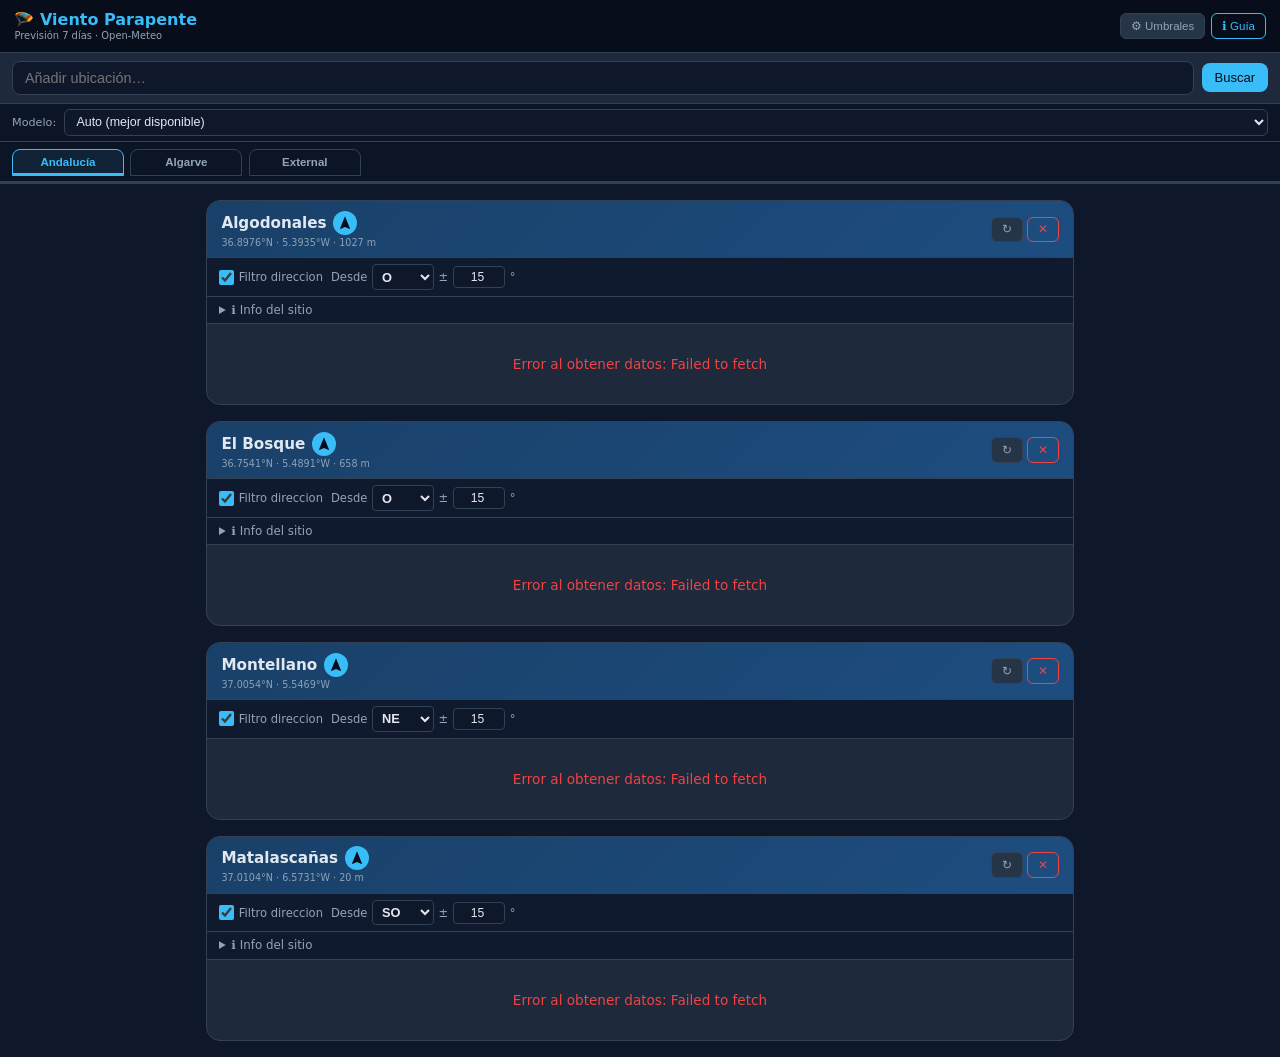
<file: index.html>
<!DOCTYPE html>
<html lang="es">
<head>
    <meta charset="UTF-8">
    <meta name="viewport" content="width=device-width, initial-scale=1.0">
    <title>Viento Parapente · 7 días</title>
    <link rel="stylesheet" href="styles.css">
</head>
<body>

<header>
    <div class="hdr-title">
        <h1>🪂 Viento Parapente</h1>
        <p>Previsión 7 días · Open-Meteo</p>
    </div>
    <div class="hdr-right">
        <button class="btn btn-ghost btn-sm" onclick="toggleSettings()">⚙ Umbrales</button>
        <button class="btn btn-info btn-sm" onclick="toggleInfo()">ℹ Guía</button>
    </div>
</header>

<div class="add-bar">
    <div class="search-wrap">
        <input id="searchInput" type="text" placeholder="Añadir ubicación…" autocomplete="off">
        <div class="dropdown" id="dropdown" style="display:none"></div>
    </div>
    <button class="btn btn-accent" onclick="handleSearch()">Buscar</button>
</div>

<div class="model-bar">
    <span class="model-label">Modelo:</span>
    <select id="modelSelect" class="model-select" onchange="onModelChange()">
        <option value="">Auto (mejor disponible)</option>
        <option value="best_match">Best Match</option>
        <option value="ecmwf_ifs025">ECMWF IFS 0.25 deg</option>
        <option value="ecmwf_aifs025">ECMWF AIFS 0.25 deg</option>
        <option value="gfs_seamless">GFS Seamless</option>
        <option value="gfs_global">GFS Global</option>
        <option value="icon_seamless">ICON Seamless</option>
        <option value="icon_global">ICON Global</option>
        <option value="icon_eu">ICON EU</option>
        <option value="icon_d2">ICON D2</option>
        <option value="meteofrance_seamless">Meteo-France Seamless</option>
        <option value="meteofrance_arpege_world">Arpege World</option>
        <option value="meteofrance_arpege_europe">Arpege Europe</option>
        <option value="meteofrance_arome_france">Arome France</option>
        <option value="ukmo_seamless">UKMO Seamless</option>
        <option value="ukmo_global_deterministic_10km">UKMO Global 10km</option>
        <option value="gem_seamless">GEM Seamless</option>
        <option value="arpae_cosmo_seamless">ARPAE COSMO</option>
        <option value="metno_seamless">MET Norway</option>
    </select>
</div>

<div class="site-tabs" id="siteTabs">
</div>

<div class="info-panel" id="infoPanel">
    <div class="info-inner">
        <div class="info-card">
            <h3>🌬️ Viento superficie (10m)</h3>
            <ul>
                <li>&lt;15 km/h → Optimo, despegue facil</li>
                <li>15-25 km/h → Manejable</li>
                <li>25-35 km/h → Fuerte, solo expertos</li>
                <li>&gt;35 km/h → Peligroso, no volar</li>
            </ul>
        </div>
        <div class="info-card">
            <h3>🧭 Flechas de direccion</h3>
            <p>La flecha grande azul es la direccion a 10m. La flecha pequena morada es a 120m. La flecha apunta de donde viene el viento.</p>
        </div>
        <div class="info-card">
            <h3>⚡ Cizalladura</h3>
            <p>Diferencia angular entre viento a 10m y 120m. El icono aparece cuando supera el umbral configurado. Puede provocar colapsos al ganar altura.</p>
        </div>
        <div class="info-card">
            <h3>☁️ Barra de termicas (CBL)</h3>
            <p>Altura de la capa limite convectiva. Sin relleno = sin termicas. Azul = leves, verde = activas, naranja = fuertes, rojo = muy fuertes.</p>
        </div>
        <div class="info-card">
            <h3>⏰ Ventanas de vuelo</h3>
            <p>Las mejores condiciones son por la manana temprano o al atardecer. Evitar el mediodia en verano por turbulencia termica fuerte.</p>
        </div>
        <div class="info-card">
            <h3>📱 Como usar</h3>
            <p>Desliza las tarjetas para navegar el dia. Toca una tarjeta para ver todos los detalles. Tocala de nuevo para cerrar. Usa las pestanas de dia para cambiar de jornada.</p>
        </div>
    </div>
</div>

<div class="settings-panel" id="settingsPanel">
    <div class="settings-inner">
        <h2>⚙ Umbrales de seguridad — modifica y pulsa Aplicar para recalcular</h2>
        <div class="settings-grid">
            <div class="settings-group">
                <h3>🌬️ Velocidad viento 10m</h3>
                <div class="sf"><label>Minimo para volar (menos = sin viento)</label><input type="number" id="cfg-smin" min="0" max="100" step="1"><span class="unit">km/h</span></div>
                <div class="sf"><label>Optimo hasta</label><input type="number" id="cfg-s1" min="1" max="100" step="1"><span class="unit">km/h</span></div>
                <div class="sf"><label>Moderado hasta</label><input type="number" id="cfg-s2" min="1" max="100" step="1"><span class="unit">km/h</span></div>
                <div class="sf"><label>Fuerte hasta (mas = Peligroso)</label><input type="number" id="cfg-s3" min="1" max="100" step="1"><span class="unit">km/h</span></div>
            </div>
            <div class="settings-group">
                <h3>💨 Limite de rachas</h3>
                <div class="sf"><label>Limite OK / Moderado</label><input type="number" id="cfg-gf1" min="1" max="200" step="1"><span class="unit">km/h</span></div>
                <div class="sf"><label>Limite Moderado / Fuerte</label><input type="number" id="cfg-gf2" min="1" max="200" step="1"><span class="unit">km/h</span></div>
            </div>
            <div class="settings-group">
                <h3>🧭 Cizalladura (10m vs 120m)</h3>
                <div class="sf"><label>Limite OK / Moderado</label><input type="number" id="cfg-sh1" min="0" max="180" step="5"><span class="unit">°</span></div>
                <div class="sf"><label>Limite Moderado / Fuerte</label><input type="number" id="cfg-sh2" min="0" max="180" step="5"><span class="unit">°</span></div>
            </div>
        </div>
        <div class="settings-footer">
            <button class="btn btn-accent btn-sm" onclick="applySettings()">✓ Aplicar y recalcular</button>
            <button class="btn btn-ghost btn-sm" onclick="resetSettings()">↺ Restaurar por defecto</button>
        </div>
    </div>
</div>

<main id="main"></main>

<script src="app.js"></script>
</body>
</html>
</file>
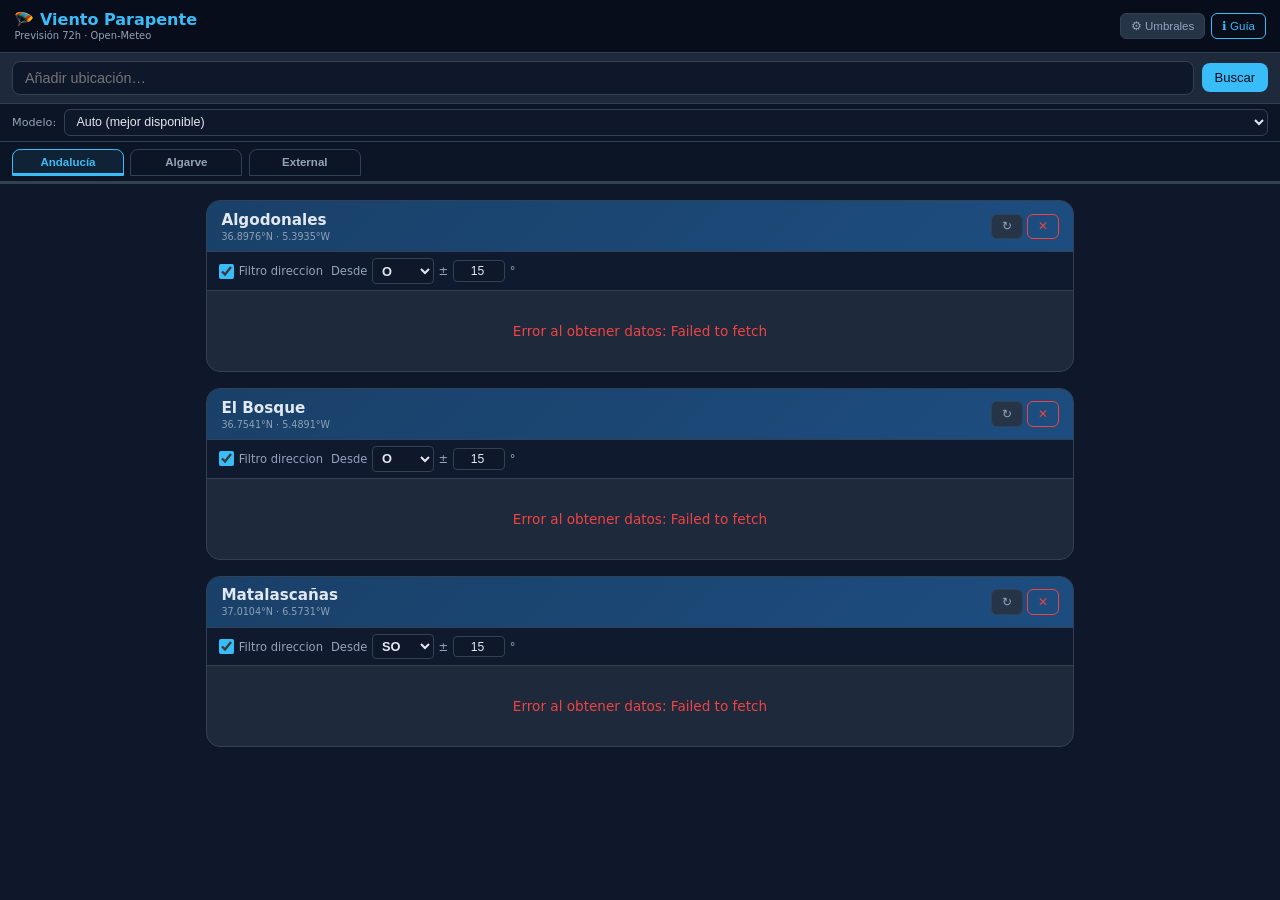
<file: wind_forecast.html>
<!DOCTYPE html>
<html lang="es">
<head>
    <meta charset="UTF-8">
    <meta name="viewport" content="width=device-width, initial-scale=1.0, user-scalable=no">
    <title>Viento Parapente · 72h</title>
    <style>
        :root {
            --bg:      #0f172a;
            --surface: #1e293b;
            --surf2:   #263448;
            --border:  #334155;
            --text:    #e2e8f0;
            --sub:     #94a3b8;
            --accent:  #38bdf8;
            --f0: #22c55e;
            --f1: #eab308;
            --f2: #f97316;
            --f3: #ef4444;
        }
        * { box-sizing: border-box; margin: 0; padding: 0; }
        body {
            font-family: -apple-system, 'Segoe UI', system-ui, sans-serif;
            background: var(--bg);
            color: var(--text);
            min-height: 100vh;
            -webkit-tap-highlight-color: transparent;
        }

        /* == Header == */
        header {
            background: #070d1a;
            border-bottom: 1px solid var(--border);
            padding: 0.65rem 0.9rem;
            display: flex; align-items: center; justify-content: space-between;
            position: sticky; top: 0; z-index: 100; gap: 0.5rem;
        }
        .hdr-title h1 { font-size: 1rem; font-weight: 700; color: var(--accent); }
        .hdr-title p  { font-size: 0.62rem; color: var(--sub); margin-top: 1px; }
        .hdr-right { display: flex; gap: 0.4rem; align-items: center; }

        /* == Add bar == */
        .add-bar {
            background: var(--surface);
            border-bottom: 1px solid var(--border);
            padding: 0.5rem 0.75rem;
            display: flex; gap: 0.5rem; align-items: center;
        }
        .search-wrap { position: relative; flex: 1; }
        .search-wrap input {
            width: 100%; padding: 0.5rem 0.75rem;
            background: var(--bg); border: 1px solid var(--border);
            border-radius: 8px; color: var(--text); font-size: 0.9rem;
            outline: none; -webkit-appearance: none;
        }
        .search-wrap input:focus { border-color: var(--accent); }
        .dropdown {
            position: absolute; top: calc(100% + 4px); left: 0; right: 0;
            background: var(--surface); border: 1px solid var(--border);
            border-radius: 8px; box-shadow: 0 8px 32px rgba(0,0,0,0.55);
            z-index: 300; overflow: hidden;
        }
        .dropdown div { padding: 0.6rem 0.75rem; cursor: pointer; font-size: 0.85rem; border-bottom: 1px solid var(--border); }
        .dropdown div:last-child { border-bottom: none; }
        .dropdown div:hover, .dropdown div:active { background: var(--surf2); }

        /* == Model bar == */
        .model-bar {
            background: #0c1525;
            border-bottom: 1px solid var(--border);
            padding: 0.32rem 0.75rem;
            display: flex; gap: 0.5rem; align-items: center;
        }
        .model-label { font-size: 0.7rem; color: var(--sub); white-space: nowrap; }
        .model-select {
            flex: 1; min-width: 0;
            padding: 0.28rem 0.45rem;
            background: var(--bg); border: 1px solid var(--border);
            border-radius: 6px; color: var(--text); font-size: 0.78rem;
            outline: none; cursor: pointer;
        }

        .site-tabs {
            background: #0c1525;
            border-bottom: 1px solid var(--border);
            padding: 0.42rem 0.75rem 0.32rem;
            display: flex; gap: 0.4rem; overflow-x: auto;
        }
        .site-tab {
            flex: 0 0 auto; min-width: 7rem; padding: 0.42rem 0.5rem;
            background: transparent; border: 1px solid var(--border);
            border-radius: 8px 8px 0 0; color: var(--sub);
            font-size: 0.72rem; font-weight: 700; cursor: pointer;
            transition: all .15s ease;
        }
        .site-tab.active {
            background: rgba(56, 189, 248, 0.08);
            color: var(--accent);
            border-color: var(--accent);
            box-shadow: inset 0 -2px 0 var(--accent);
        }
        .external-picker {
            display: none;
            flex: 1 1 16rem;
            min-width: 12rem;
        }
        .external-picker.visible { display: block; }
        .external-select {
            width: 100%; padding: 0.42rem 0.5rem;
            background: var(--bg); border: 1px solid var(--border);
            border-radius: 6px; color: var(--text); font-size: 0.78rem;
            outline: none; cursor: pointer;
        }

        /* == Buttons == */
        .btn {
            padding: 0.45rem 0.8rem; border: none; border-radius: 8px;
            cursor: pointer; font-size: 0.82rem; font-weight: 500;
            transition: opacity .15s; white-space: nowrap;
        }
        .btn:active { opacity: 0.65; }
        .btn-accent { background: var(--accent); color: #070d1a; }
        .btn-sm     { padding: 0.3rem 0.6rem; font-size: 0.72rem; border-radius: 6px; }
        .btn-ghost  { background: var(--surf2); color: var(--sub); border: 1px solid var(--border); }
        .btn-danger { background: transparent; border: 1px solid var(--f3); color: var(--f3); }
        .btn-info   { background: transparent; border: 1px solid var(--accent); color: var(--accent); }

        /* == Collapsible panels == */
        .info-panel, .settings-panel {
            background: #111827; border-bottom: 1px solid var(--border);
            overflow: hidden; max-height: 0; transition: max-height .35s ease;
        }
        .info-panel.open     { max-height: 1200px; }
        .settings-panel.open { max-height: 800px; }
        .info-inner { padding: 0.85rem; display: grid; grid-template-columns: repeat(auto-fill, minmax(190px, 1fr)); gap: 0.6rem; }
        .info-card { background: var(--surface); border-left: 3px solid var(--accent); border-radius: 8px; padding: 0.7rem; }
        .info-card h3 { font-size: 0.76rem; color: var(--accent); margin-bottom: 0.3rem; }
        .info-card p, .info-card li { font-size: 0.7rem; color: var(--sub); line-height: 1.55; }
        .info-card ul { padding-left: 1rem; }
        .settings-inner { padding: 0.85rem; display: flex; flex-direction: column; gap: 0.85rem; }
        .settings-inner h2 { font-size: 0.76rem; color: var(--accent); }
        .settings-grid { display: grid; grid-template-columns: repeat(auto-fill, minmax(220px, 1fr)); gap: 0.6rem; }
        .settings-group { background: var(--surface); border-radius: 8px; padding: 0.75rem; border-left: 3px solid var(--border); }
        .settings-group h3 { font-size: 0.7rem; color: var(--accent); margin-bottom: 0.5rem; font-weight: 700; }
        .sf { display: flex; align-items: center; justify-content: space-between; margin-bottom: 0.38rem; gap: 0.4rem; }
        .sf label { font-size: 0.7rem; color: var(--sub); flex: 1; }
        .sf input[type=number] {
            width: 66px; padding: 0.22rem 0.4rem;
            background: var(--bg); border: 1px solid var(--border);
            border-radius: 5px; color: var(--text); font-size: 0.8rem;
            text-align: right; outline: none;
        }
        .sf input[type=number]:focus { border-color: var(--accent); }
        .sf .unit { font-size: 0.62rem; color: #475569; min-width: 22px; }
        .settings-footer { display: flex; gap: 0.5rem; flex-wrap: wrap; }

        /* == Main == */
        main { padding: 0.65rem; display: flex; flex-direction: column; gap: 0.65rem; max-width: 900px; margin: 0 auto; }
        .empty-state { color: var(--sub); text-align: center; padding: 4rem 2rem; font-size: 0.9rem; }
        .manual-fetch {
            display: flex; align-items: center; justify-content: space-between; gap: 0.75rem;
            padding: 0.7rem 0.8rem; background: #17253a; border: 1px solid var(--border);
            border-radius: 10px; color: var(--sub); font-size: 0.78rem;
        }
        .manual-fetch button { flex-shrink: 0; }

        /* == Location card == */
        .loc-card { background: var(--surface); border: 1px solid var(--border); border-radius: 14px; overflow: hidden; }
        .loc-header {
            display: flex; align-items: center; justify-content: space-between;
            padding: 0.6rem 0.9rem;
            background: linear-gradient(135deg, #194068, #1d4d80);
            border-bottom: 1px solid var(--border); gap: 0.5rem;
        }
        .loc-header h2 { font-size: 0.95rem; font-weight: 700; }
        .loc-header .coord { font-size: 0.6rem; color: rgba(255,255,255,0.5); margin-top: 2px; }
        .loc-actions { display: flex; gap: 0.3rem; flex-shrink: 0; }
        .loc-loading, .loc-error { padding: 2rem; text-align: center; color: var(--sub); font-size: 0.85rem; }
        .loc-error { color: var(--f3); }

        /* == Summary chips == */
        .summary-bar {
            display: flex; gap: 0.4rem; padding: 0.45rem 0.75rem;
            border-bottom: 1px solid var(--border); flex-wrap: wrap;
            background: #131e2e;
        }
        .chip { display: inline-flex; align-items: center; gap: 0.25rem; padding: 0.18rem 0.5rem; border-radius: 999px; font-size: 0.68rem; font-weight: 600; background: var(--surf2); }
        .chip-dot { width: 6px; height: 6px; border-radius: 50%; flex-shrink: 0; }

        /* == Direction filter == */
        .dir-filter-bar {
            display: flex; align-items: center; gap: 0.5rem; flex-wrap: wrap;
            padding: 0.38rem 0.75rem;
            background: #0f1a2e; border-bottom: 1px solid var(--border);
            font-size: 0.72rem;
        }
        .df-label { color: var(--sub); white-space: nowrap; }
        .df-input {
            width: 52px; padding: 0.18rem 0.3rem;
            background: var(--bg); border: 1px solid var(--border);
            border-radius: 4px; color: var(--text); font-size: 0.76rem;
            text-align: right; outline: none;
        }
        .df-select {
            padding: 0.2rem 0.3rem;
            background: var(--bg); border: 1px solid var(--border);
            border-radius: 4px; color: var(--text); font-size: 0.8rem; font-weight: 600;
            outline: none; cursor: pointer;
        }
        .df-toggle { display: flex; align-items: center; gap: 0.3rem; cursor: pointer; color: var(--sub); user-select: none; }
        .df-toggle input { cursor: pointer; accent-color: var(--accent); width: 15px; height: 15px; }
        .df-controls { display: flex; align-items: center; gap: 0.3rem; }

        /* == Day tabs == */
        .day-tabs {
            display: flex;
            border-bottom: 2px solid var(--border);
            background: #0c1525;
        }
        .day-tab {
            flex: 1; padding: 0.5rem 0.4rem;
            background: transparent; border: none;
            font-size: 0.73rem; font-weight: 600; cursor: pointer;
            border-bottom: 3px solid transparent; margin-bottom: -2px;
            color: var(--sub); transition: color .15s, border-color .15s;
            display: flex; flex-direction: column; align-items: center; gap: 4px;
        }
        .day-tab.active { color: var(--accent); border-bottom-color: var(--accent); }
        .day-tab-dots { display: flex; gap: 2px; }
        .day-tab-dot  { width: 7px; height: 7px; border-radius: 50%; opacity: 0.9; }

        /* == Hourly scroll == */
        .hourly-hint {
            font-size: 0.6rem; color: #475569;
            padding: 0.3rem 0.75rem 0;
            text-align: right; letter-spacing: .03em;
        }
        .hourly-scroll {
            display: flex;
            overflow-x: auto;
            scroll-snap-type: x proximity;
            -webkit-overflow-scrolling: touch;
            gap: 5px;
            padding: 0.55rem 0.75rem 0.5rem;
            scrollbar-width: thin;
            scrollbar-color: #334155 transparent;
            padding-bottom: 0.3rem;
        }
        .hourly-scroll::-webkit-scrollbar {
            height: 5px;
        }
        .hourly-scroll::-webkit-scrollbar-track {
            background: transparent;
            margin: 0 0.75rem;
        }
        .hourly-scroll::-webkit-scrollbar-thumb {
            background: #334155;
            border-radius: 99px;
        }
        .hourly-scroll::-webkit-scrollbar-thumb:hover {
            background: #475569;
        }

        /* == Hour card == */
        .hour-card {
            flex-shrink: 0;
            width: 66px;
            border-radius: 10px;
            padding: 0.42rem 0.3rem 0.35rem;
            display: flex; flex-direction: column; align-items: center; gap: 2px;
            cursor: pointer;
            scroll-snap-align: start;
            border: 1.5px solid transparent;
            background: var(--surf2);
            user-select: none;
        }
        .hour-card:active { opacity: 0.72; }
        .hour-card.score-0 { background: rgba(34,197,94,.13);  border-color: rgba(34,197,94,.38); }
        .hour-card.score-1 { background: rgba(234,179,8,.11);  border-color: rgba(234,179,8,.3); }
        .hour-card.score-2 { background: rgba(249,115,22,.11); border-color: rgba(249,115,22,.3); }
        .hour-card.score-3 { background: rgba(239,68,68,.12);  border-color: rgba(239,68,68,.38); }
        .hour-card.dir-filtered { opacity: 0.38; }
        .hour-card.active-detail { box-shadow: 0 0 0 2px var(--accent) !important; border-color: var(--accent) !important; }

        .hc-time  { font-size: 0.68rem; font-weight: 700; color: var(--text); line-height: 1; }
        .hc-badge { font-size: 0.53rem; font-weight: 700; padding: 0.05rem 0.28rem; border-radius: 4px; white-space: nowrap; }
        .hc-arrows {
            display: flex; flex-direction: column; align-items: center;
            gap: 0px; height: 44px; justify-content: center;
        }
        .hc-arr10  { font-size: 1.25rem; line-height: 1; color: #7dd3fc; display: inline-block; }
        .hc-arr120 { font-size: 0.78rem; line-height: 1; color: #c084fc; display: inline-block; opacity: 0.85; }
        .hc-spd    { font-size: 0.76rem; font-weight: 700; color: var(--text); line-height: 1; }
        .hc-spd small { font-size: 0.52rem; color: var(--sub); font-weight: 400; }
        .hc-gust   { font-size: 0.58rem; color: var(--sub); line-height: 1; }
        .hc-gust.warn { color: var(--f2); font-weight: 700; }
        .hc-shear  { font-size: 0.55rem; color: var(--f2); line-height: 1; }

        /* CBL thermal bar inside card */
        .hc-cbl { display: flex; flex-direction: column; align-items: center; gap: 1px; width: 100%; margin-top: 2px; }
        .hc-cbl-bg {
            width: 26px; height: 22px;
            background: rgba(255,255,255,0.05); border-radius: 3px;
            display: flex; align-items: flex-end; overflow: hidden;
        }
        .hc-cbl-fill { width: 100%; border-radius: 3px 3px 0 0; }
        .hc-cbl-txt  { font-size: 0.54rem; color: var(--sub); line-height: 1; }

        /* == Detail panel (tap to reveal) == */
        .detail-panel {
            display: none;
            margin: 0 0.75rem 0.65rem;
            background: #07111e;
            border: 1px solid var(--border);
            border-radius: 10px;
            padding: 0.75rem 0.9rem;
            font-size: 0.78rem;
        }
        .detail-panel.visible { display: block; }
        .dp-header { display: flex; align-items: center; gap: 0.6rem; margin-bottom: 0.5rem; }
        .dp-time   { font-size: 0.95rem; font-weight: 700; color: var(--accent); }
        .dp-badge  { display: inline-block; padding: 0.12rem 0.55rem; border-radius: 6px; font-size: 0.72rem; font-weight: 700; }
        .dp-grid   { display: grid; grid-template-columns: 1fr 1fr; gap: 0.28rem 0.85rem; margin-bottom: 0.55rem; }
        .dp-row    { display: flex; justify-content: space-between; align-items: baseline; gap: 0.3rem; }
        .dp-key    { color: var(--sub); font-size: 0.7rem; }
        .dp-val    { font-weight: 600; font-size: 0.78rem; }
        .dp-val.warn   { color: var(--f2); }
        .dp-val.danger { color: var(--f3); }

        /* Direction arrows inside detail panel */
        .dp-dirs {
            display: flex; gap: 0.65rem; justify-content: space-evenly; align-items: flex-start;
            padding: 0.55rem 0;
            border-top: 1px solid var(--border);
            border-bottom: 1px solid var(--border);
            margin: 0.4rem 0;
        }
        .dp-dir-item { display: flex; flex-direction: column; align-items: center; gap: 2px; }
        .dp-dir-arr  { font-size: 1.55rem; line-height: 1; display: inline-block; }
        .dp-dir-name { font-size: 0.82rem; font-weight: 700; }
        .dp-dir-alt  { font-size: 0.6rem; color: var(--sub); }

        /* Warnings inside detail panel */
        .dp-reasons { display: flex; flex-direction: column; gap: 2px; font-size: 0.7rem; }

        /* == Legend inside card footer == */
        .loc-legend {
            display: flex; gap: 0.5rem; justify-content: center; flex-wrap: wrap;
            padding: 0.38rem 0.75rem;
            background: #0c1525; border-top: 1px solid var(--border);
        }
        .lgi    { display: flex; align-items: center; gap: 4px; font-size: 0.61rem; color: var(--sub); }
        .lgdot  { width: 8px; height: 8px; border-radius: 2px; flex-shrink: 0; }

        @media (min-width: 500px) {
            main { padding: 0.85rem; gap: 0.85rem; }
            .hour-card { width: 72px; }
        }
        @media (min-width: 700px) {
            main { padding: 1rem; gap: 1rem; }
            .hour-card { width: 80px; }
            .hc-arr10 { font-size: 1.4rem; }
        }
    </style>
</head>
<body>

<header>
    <div class="hdr-title">
        <h1>🪂 Viento Parapente</h1>
        <p>Previsión 72h · Open-Meteo</p>
    </div>
    <div class="hdr-right">
        <button class="btn btn-ghost btn-sm" onclick="toggleSettings()">⚙ Umbrales</button>
        <button class="btn btn-info btn-sm" onclick="toggleInfo()">ℹ Guía</button>
    </div>
</header>

<div class="add-bar">
    <div class="search-wrap">
        <input id="searchInput" type="text" placeholder="Añadir ubicación…" autocomplete="off">
        <div class="dropdown" id="dropdown" style="display:none"></div>
    </div>
    <button class="btn btn-accent" onclick="handleSearch()">Buscar</button>
</div>

<div class="model-bar">
    <span class="model-label">Modelo:</span>
    <select id="modelSelect" class="model-select" onchange="onModelChange()">
        <option value="">Auto (mejor disponible)</option>
        <option value="best_match">Best Match</option>
        <option value="ecmwf_ifs025">ECMWF IFS 0.25 deg</option>
        <option value="ecmwf_aifs025">ECMWF AIFS 0.25 deg</option>
        <option value="gfs_seamless">GFS Seamless</option>
        <option value="gfs_global">GFS Global</option>
        <option value="icon_seamless">ICON Seamless</option>
        <option value="icon_global">ICON Global</option>
        <option value="icon_eu">ICON EU</option>
        <option value="icon_d2">ICON D2</option>
        <option value="meteofrance_seamless">Meteo-France Seamless</option>
        <option value="meteofrance_arpege_world">Arpege World</option>
        <option value="meteofrance_arpege_europe">Arpege Europe</option>
        <option value="meteofrance_arome_france">Arome France</option>
        <option value="ukmo_seamless">UKMO Seamless</option>
        <option value="ukmo_global_deterministic_10km">UKMO Global 10km</option>
        <option value="gem_seamless">GEM Seamless</option>
        <option value="arpae_cosmo_seamless">ARPAE COSMO</option>
        <option value="metno_seamless">MET Norway</option>
    </select>
</div>

<div class="site-tabs" id="siteTabs">
</div>

<div class="info-panel" id="infoPanel">
    <div class="info-inner">
        <div class="info-card">
            <h3>🌬️ Viento superficie (10m)</h3>
            <ul>
                <li>&lt;15 km/h → Optimo, despegue facil</li>
                <li>15-25 km/h → Manejable</li>
                <li>25-35 km/h → Fuerte, solo expertos</li>
                <li>&gt;35 km/h → Peligroso, no volar</li>
            </ul>
        </div>
        <div class="info-card">
            <h3>🧭 Flechas de direccion</h3>
            <p>La flecha grande azul es la direccion a 10m. La flecha pequena morada es a 120m. La flecha apunta de donde viene el viento.</p>
        </div>
        <div class="info-card">
            <h3>⚡ Cizalladura</h3>
            <p>Diferencia angular entre viento a 10m y 120m. El icono aparece cuando supera el umbral configurado. Puede provocar colapsos al ganar altura.</p>
        </div>
        <div class="info-card">
            <h3>☁️ Barra de termicas (CBL)</h3>
            <p>Altura de la capa limite convectiva. Sin relleno = sin termicas. Azul = leves, verde = activas, naranja = fuertes, rojo = muy fuertes.</p>
        </div>
        <div class="info-card">
            <h3>⏰ Ventanas de vuelo</h3>
            <p>Las mejores condiciones son por la manana temprano o al atardecer. Evitar el mediodia en verano por turbulencia termica fuerte.</p>
        </div>
        <div class="info-card">
            <h3>📱 Como usar</h3>
            <p>Desliza las tarjetas para navegar el dia. Toca una tarjeta para ver todos los detalles. Tocala de nuevo para cerrar. Usa las pestanas de dia para cambiar de jornada.</p>
        </div>
    </div>
</div>

<div class="settings-panel" id="settingsPanel">
    <div class="settings-inner">
        <h2>⚙ Umbrales de seguridad — modifica y pulsa Aplicar para recalcular</h2>
        <div class="settings-grid">
            <div class="settings-group">
                <h3>🌬️ Velocidad viento 10m</h3>
                <div class="sf"><label>Limite Optimo / Moderado</label><input type="number" id="cfg-s1" min="1" max="100" step="1"><span class="unit">km/h</span></div>
                <div class="sf"><label>Limite Moderado / Fuerte</label><input type="number" id="cfg-s2" min="1" max="100" step="1"><span class="unit">km/h</span></div>
                <div class="sf"><label>Limite Fuerte / Peligroso</label><input type="number" id="cfg-s3" min="1" max="100" step="1"><span class="unit">km/h</span></div>
            </div>
            <div class="settings-group">
                <h3>💨 Limite de rachas</h3>
                <div class="sf"><label>Limite OK / Moderado</label><input type="number" id="cfg-gf1" min="1" max="200" step="1"><span class="unit">km/h</span></div>
                <div class="sf"><label>Limite Moderado / Fuerte</label><input type="number" id="cfg-gf2" min="1" max="200" step="1"><span class="unit">km/h</span></div>
            </div>
            <div class="settings-group">
                <h3>🧭 Cizalladura (10m vs 120m)</h3>
                <div class="sf"><label>Limite OK / Moderado</label><input type="number" id="cfg-sh1" min="0" max="180" step="5"><span class="unit">°</span></div>
                <div class="sf"><label>Limite Moderado / Fuerte</label><input type="number" id="cfg-sh2" min="0" max="180" step="5"><span class="unit">°</span></div>
            </div>
        </div>
        <div class="settings-footer">
            <button class="btn btn-accent btn-sm" onclick="applySettings()">✓ Aplicar y recalcular</button>
            <button class="btn btn-ghost btn-sm" onclick="resetSettings()">↺ Restaurar por defecto</button>
        </div>
    </div>
</div>

<main id="main"></main>

<script>
/* ===========================================
   Constants and state
=========================================== */
const API_WX  = 'https://api.open-meteo.com/v1/forecast';
const API_GEO = 'https://geocoding-api.open-meteo.com/v1/search';
const PARAMS  = 'wind_speed_10m,wind_speed_80m,wind_speed_120m,wind_speed_180m,wind_direction_10m,wind_direction_80m,wind_direction_120m,wind_direction_180m,wind_gusts_10m,boundary_layer_height';

const CFG_DEFAULTS = {
    speedOpt: 15,
    speedMod: 25,
    speedStr: 35,
    gustOk:   20,
    gustMod:  30,
    shearOk:  25,
    shearMod: 50,
};
let CFG = { ...CFG_DEFAULTS };

const SITE_GROUPS = {
    andalusia: [
        { name: 'Algodonales', lat: 36.8976, lon: -5.3935, dirFilter: { enabled: true, deg: 270, tol: 15 } },
        { name: 'El Bosque', lat: 36.7541, lon: -5.4891, dirFilter: { enabled: true, deg: 270, tol: 15 } },
        { name: 'Matalascañas', lat: 37.0104, lon: -6.5731, dirFilter: { enabled: true, deg: 225, tol: 15 } }
    ],
    algarve: [
        { name: 'Porto de Mós', lat: 37.0853, lon: -8.6837, dirFilter: { enabled: true, deg: 157.5, tol: 35 } },
        { name: 'Praia da Cordoama', lat: 37.110035, lon: -8.936134, dirFilter: { enabled: true, deg: 292.5, tol: 35 } }
    ]
};
const EXTERNAL_SITES = [];
const EXTERNAL_GROUPS = {};
const REGION_LABELS = {
    andalusia: 'Andalucía', algarve: 'Algarve',
    aragon: 'Aragón', asturias: 'Asturias', 'balearic-islands': 'Islas Baleares',
    'canary-islands': 'Islas Canarias', cantabria: 'Cantabria', 'castile-and-leon': 'Castilla y León',
    'castile-la-mancha': 'Castilla-La Mancha', catalonia: 'Cataluña', extremadura: 'Extremadura',
    galicia: 'Galicia', 'la-rioja': 'La Rioja', madrid: 'Comunidad de Madrid', murcia: 'Región de Murcia',
    navarre: 'Navarra', 'basque-country': 'País Vasco', 'valencian-community': 'Comunidad Valenciana',
    'other-spain': 'Otros España', azores: 'Azores', madeira: 'Madeira', 'north-portugal': 'Norte',
    'center-portugal': 'Centro', lisbon: 'Lisboa', alentejo: 'Alentejo', 'other-portugal': 'Otros Portugal'
};
const EXTERNAL_REGION_ORDER = [
    'andalusia', 'algarve', 'aragon', 'asturias', 'balearic-islands', 'canary-islands', 'cantabria', 'castile-and-leon',
    'castile-la-mancha', 'catalonia', 'extremadura', 'galicia', 'la-rioja', 'madrid', 'murcia',
    'navarre', 'basque-country', 'valencian-community', 'other-spain', 'azores', 'madeira',
    'north-portugal', 'center-portugal', 'lisbon', 'alentejo', 'other-portugal'
];
let activeExternalGroup = 'aragon';

let activeSiteGroup = 'andalusia';
let locations = [];

function cloneLocation(loc) {
    return { ...loc, dirFilter: loc.dirFilter ? { ...loc.dirFilter } : null, selectedDay: 0 };
}

function preferredDirection(properties) {
    const dirs = [['N', 0], ['NE', 45], ['E', 90], ['SE', 135], ['S', 180], ['SW', 225], ['W', 270], ['NW', 315]];
    const specified = dirs.filter(function(item) { return Number(properties[item[0]]) > 0; });
    if (!specified.length) return null;
    const total = specified.reduce(function(sum, item) { return sum + Number(properties[item[0]]); }, 0);
    const weighted = specified.reduce(function(sum, item) { return sum + item[1] * Number(properties[item[0]]); }, 0);
    return { enabled: true, deg: (weighted / total + 360) % 360, tol: specified.length === 1 ? 22.5 : 67.5 };
}

function regionFromCoordinates(lat, lon, country) {
    if (country === 'pt') {
        if (lon < -24) return 'azores';
        if (lon < -15) return 'madeira';
        if (lat < 37.5 && lon < -7.0) return 'algarve';
        if (lat > 38.3 && lat < 39.2 && lon < -8.4) return 'lisbon';
        if (lat > 39.5) return 'north-portugal';
        if (lon > -7.3 && lat < 39.5) return 'alentejo';
        if (lon > -8.1 && lat > 38.4) return 'center-portugal';
        return 'other-portugal';
    }
    if (lat < 29) return 'canary-islands';
    if (lat > 38 && lat < 40.2 && lon > 1.5) return 'balearic-islands';
    if (lat > 43.0 && lon > -4.5 && lon < -2.5) return 'cantabria';
    if (lat > 41.5 && lon < -6.0) return 'galicia';
    if (lat > 40.5 && lon > 1.5) return 'catalonia';
    if (lat > 42.5 && lon < -4.5) return 'asturias';
    if (lat > 42.5 && lon > -2.5) return 'basque-country';
    if (lat > 41.5 && lon < -2.5) return 'castile-and-leon';
    if (lat > 40.5 && lon > 0.5) return 'aragon';
    if (lat > 42.0 && lon > -3.5 && lon < -1.5) return 'la-rioja';
    if (lat > 39.5 && lon > -1.5) return 'valencian-community';
    if (lat > 39.5 && lon < -1.5) return 'castile-and-leon';
    if (lat > 38.5 && lon < -2.5) return 'castile-la-mancha';
    if (lat > 39.0 && lat < 41.2 && lon > -4.5 && lon < -3.2) return 'madrid';
    if (lat > 41.8 && lon < -1.5) return 'navarre';
    if (lat > 37.5 && lon > -1.5) return 'murcia';
    if (lat > 36.0 && lon < -2.0) return 'andalusia';
    if (lat > 37.0 && lon < -1.5) return 'extremadura';
    return 'other-spain';
}

 
const EMBEDDED_SITES = [["Organya",42.2286,1.3244,0,0,0,1,2,1,0,0,"es"],["Algodonales - Levante",36.8981,-5.3935,0,0,2,2,2,0,0,0,"es"],["Otivar",36.8337,-3.70203,0,0,2,2,2,2,0,0,"es"],["Castejon de Sos - Liri",42.5341,0.5527,0,0,0,0,2,1,1,0,"es"],["Piedrahita -Pena Negra",40.4217,-5.30073,2,1,0,0,0,1,2,2,"es"],["Somosierra",41.1501,-3.61357,2,1,0,0,0,0,0,1,"es"],["Lanzarote -Famara (Tequise) HG-TO",29.08,-13.558,1,0,0,0,0,0,1,2,"es"],["Rasos de Paguera",42.1374,1.7727,0,0,1,2,2,1,0,0,"es"],["Arcones",41.077,-3.7076,2,2,0,0,2,0,0,2,"es"],["Pedro Bernardo",40.2567,-4.90553,0,0,1,0,1,1,2,0,"es"],["Cebreros - Avila",40.4492,-4.50997,0,0,2,1,0,0,0,0,"es"],["Tenerife - Taucho",28.1449,-16.7359,0,0,0,0,2,2,0,0,"es"],["Cenes de la Vega (Granada)",37.1427,-3.5193,0,0,0,1,1,2,2,2,"es"],["Carchuna",36.6998,-3.46407,0,0,2,2,0,0,0,0,"es"],["Siete Pilillas -Pegalajar -Jaen -Mancha Real",37.7523,-3.64619,2,1,0,0,0,0,0,2,"es"],["Ager",42.0464,0.7461,0,0,0,1,2,2,1,0,"es"],["Pico del caballo",37.008,-3.442,0,0,0,0,0,1,2,1,"es"],["La Muela",40.8455,-3.11249,1,1,1,1,1,2,2,1,"es"],["Cabo de Santa Pola",38.22,-0.515,0,1,2,1,0,0,0,0,"es"],["El Palomaret",38.4861,-0.675,0,0,1,2,2,1,0,0,"es"],["Vejer",36.2476,-5.97338,0,0,0,0,0,0,0,0,"es"],["Pitolero - Valles Jerte-Ambroz",40.1298,-5.97697,0,0,0,2,2,1,2,2,"es"],["Las Cruces - Rute",37.3371,-4.34722,1,0,0,2,2,2,0,2,"es"],["La Parra",38.513,-6.61662,1,2,2,0,0,0,0,1,"es"],["Lucena",37.3756,-4.46752,0,0,0,1,2,0,0,0,"es"],["Gistredo",42.7412,-6.43532,0,0,1,1,2,1,1,0,"es"],["Lanzarote - Orzola- Mirador del Rio",29.22,-13.4728,0,2,0,0,0,0,0,0,"es"],["Lanzarote - Arrieta",29.1115,-13.478,1,2,2,0,0,0,0,0,"es"],["Ronda la Vieja",36.8385,-5.2383,0,0,0,0,0,0,0,2,"es"],["Lanzarote - Playa Quemada",28.9025,-13.7413,0,0,0,0,0,0,0,0,"es"],["Cerro de Itrabo",36.7755,-3.64585,0,0,0,2,2,2,0,0,"es"],["Alfamar",36.7579,-3.6312,0,0,0,0,0,0,0,0,"es"],["Tenerife - Ifonche",28.1256,-16.6922,0,0,0,1,2,2,1,0,"es"],["La Palma - Puntagorda",28.7524,-17.9334,0,0,0,0,0,0,2,0,"es"],["La Palma - Campanario",28.5806,-17.869,0,0,0,0,1,2,2,1,"es"],["Lanzarote - Famara -lower (PG) TO",29.062,-13.582,1,0,0,0,0,0,1,2,"es"],["Jabalcon",37.5609,-2.8196,2,0,2,2,2,0,0,2,"es"],["El Bosque",36.7526,-5.49065,0,0,0,0,0,0,2,2,"es"],["La Palma - Torre del Time",28.6916,-17.9255,0,0,0,0,0,1,2,1,"es"],["El Yelmo",38.2565,-2.66007,0,0,1,0,0,1,2,1,"es"],["Chiclana",38.315,-3.04993,0,0,0,0,0,0,0,0,"es"],["Turo de la Guardia",41.6418,2.6889,0,0,0,1,1,2,0,0,"es"],["Gran Canaria -los Giles",28.1273,-15.4758,1,2,1,0,0,0,0,0,"es"],["Abdalajis -Levante -CLOSED! (Malaga)",36.9316,-4.7207,0,0,0,2,2,0,0,0,"es"],["Abdalajis -la Capilla -CLOSED!",36.9521,-4.71234,2,0,0,0,0,0,0,2,"es"],["Abdalajis -Poniente -CLOSED!",36.9542,-4.76366,1,0,0,0,0,0,1,2,"es"],["Teba Poniente",36.9798,-4.92624,2,0,0,0,2,0,1,2,"es"],["Hondon de las Nieves",38.3303,-0.8855,0,0,1,1,1,0,0,0,"es"],["La Solana",38.6405,-0.8387,0,0,0,2,2,0,0,0,"es"],["Albergue",36.8256,-3.9739,0,0,1,2,1,0,0,0,"es"],["Tenerife - Ladera de Guimar",28.2915,-16.4182,0,1,2,0,0,0,0,0,"es"],["Ponzos",43.5511,-8.2541,0,0,0,0,0,1,2,2,"es"],["Colina del Cuervo",43.5502,-5.6125,1,2,1,0,0,0,0,0,"es"],["Pico Muelas-Boniar",42.8732,-5.375,0,0,0,1,2,2,2,1,"es"],["Sotillos",42.8537,-5.1928,0,1,2,1,0,0,0,0,"es"],["San Cristobal de Valdueza",42.4513,-6.51495,1,0,0,0,0,1,2,2,"es"],["Pando Quintanilla de Babia",42.935,-6.1612,2,1,0,0,2,1,0,1,"es"],["Laderona Piedrafita",42.9696,-6.2026,0,0,0,0,0,2,1,0,"es"],["La Mora Quintanilla de Babia",42.9107,-6.1965,2,1,0,0,0,0,0,1,"es"],["Cueto Nidio Villablino",42.9163,-6.3081,2,1,0,1,1,1,2,2,"es"],["Palacios del Sil",42.8828,-6.3978,1,0,0,0,0,0,0,2,"es"],["Cervatin - Bierzo",42.73,-6.3861,0,0,0,0,0,1,2,1,"es"],["Corullon - Bierzo",42.5562,-6.846,0,1,2,1,0,0,0,0,"es"],["Tres Marias - Casares",42.95,-5.7859,0,0,0,1,2,0,0,0,"es"],["Cotobello",43.1345,-5.6405,2,1,0,0,0,0,1,1,"es"],["Pico San Martin",43.4716,-5.6588,2,1,0,0,0,0,0,1,"es"],["Providencia",43.5537,-5.6191,0,0,0,0,0,0,1,2,"es"],["Xago",43.6089,-5.9113,1,0,0,0,0,0,2,2,"es"],["Verdicio",43.6229,-5.8857,2,1,0,0,0,0,0,0,"es"],["Torimbia",43.4404,-4.8495,1,1,0,0,0,0,1,2,"es"],["Pajares",42.9656,-5.7934,2,1,0,0,0,0,0,1,"es"],["Gamoniteiro",43.1875,-5.9237,0,0,0,0,0,1,1,1,"es"],["Naranco - Oviedo",43.3843,-5.8641,0,0,0,0,2,0,0,0,"es"],["Nava - Pilonieta",43.3126,-5.4971,1,2,0,0,0,0,0,0,"es"],["Mostayal",43.2563,-5.94466,0,1,1,1,0,0,0,0,"es"],["Gamonal - Angliru",43.2266,-5.93347,0,0,2,0,0,0,0,0,"es"],["Valdedios",43.4409,-5.5213,0,2,2,0,0,0,0,0,"es"],["Pena Mayor",43.2689,-5.50391,0,0,0,0,0,1,1,0,"es"],["Pena Sobia",43.157,-6.0576,0,0,0,0,0,2,2,0,"es"],["Pena Rubia",38.5946,-0.815715,1,0,0,0,0,0,1,2,"es"],["loarre",42.3322,-0.6093,0,0,0,1,2,2,0,0,"es"],["Monlora",42.1322,-0.9235,0,0,0,2,2,0,2,2,"es"],["Sant just",40.7795,-0.8514,2,2,0,0,0,0,0,1,"es"],["Sa Torre - Cabo Blanco",39.4508,2.7468,0,0,0,0,0,2,2,0,"es"],["Alcudia",39.8353,3.09542,0,2,2,0,0,0,0,0,"es"],["Penyal Xepat - Puig Major",39.7845,2.76933,2,0,0,0,0,0,0,2,"es"],["Bunyola",39.6967,2.71353,0,0,0,0,2,2,0,0,"es"],["Primera Maria",42.0889,1.814,0,0,2,2,2,2,0,0,"es"],["Figuerassa",42.1215,1.8272,0,0,0,1,2,1,0,0,"es"],["Pedroreo",43.3455,-6.15256,1,0,0,0,0,0,1,2,"es"],["Baltar",41.913,-7.6927,2,0,0,0,0,0,0,2,"es"],["Biscoi",38.6502,-0.598823,0,0,0,2,2,0,0,0,"es"],["Santa Brigida",42.0222,2.613,0,0,1,2,2,1,0,0,"es"],["Montseny - Turó de l Home",41.775,2.436,0,1,0,0,2,2,2,0,"es"],["Betlem",39.7365,3.31174,1,0,0,0,0,0,0,2,"es"],["Chia",40.4537,-5.1792,0,0,1,1,1,0,0,0,"es"],["La Lastra del Cano",40.3433,-5.4353,0,0,0,1,2,2,1,0,"es"],["Jabalcon (Zujar)",37.563,-2.80894,0,0,2,1,2,0,0,2,"es"],["Las Mallolas",41.6635,1.63459,0,0,0,0,1,2,0,0,"es"],["Montanchez",39.2144,-6.1229,2,1,2,2,2,0,0,0,"es"],["Zarza de Montanchez",39.2196,-6.043,2,0,0,0,0,2,1,2,"es"],["Canaveral",39.8047,-6.405,0,0,0,0,2,2,0,0,"es"],["Zarautz",43.2901,-2.1388,2,2,0,0,0,0,0,1,"es"],["Kukuarri",43.2924,-2.1068,2,0,0,0,0,0,1,2,"es"],["Huergas de Babia",42.941,-6.0942,2,1,0,0,0,0,0,1,"es"],["Monte Ventoso",43.4804,-8.31775,2,1,0,0,0,0,1,2,"es"],["Acebedo",43.0153,-5.1129,2,2,0,0,0,0,0,1,"es"],["Castejon de Sos - Pedras Blancas",42.5283,0.5389,0,0,2,0,0,0,0,0,"es"],["Castejon de Sos - Touch and Go",42.5333,0.544515,0,0,2,0,0,2,2,0,"es"],["Castejon de Sos - Rials",42.5247,0.49955,0,0,0,2,2,0,0,0,"es"],["Chia - Abedules",42.5258,0.4693,0,0,2,0,0,0,0,0,"es"],["Lagunilla",40.3179,-5.9729,0,0,0,1,2,1,0,0,"es"],["Las Contiendas",41.4859,-5.5623,2,0,0,0,0,2,2,2,"es"],["El Risco",41.4137,-5.409,0,0,0,0,1,2,2,1,"es"],["La Geroma",41.5469,-5.5623,1,0,0,0,0,2,1,0,"es"],["Sant Pere de Torello",42.0998,2.2936,0,0,0,0,2,2,0,0,"es"],["Cingles de Bertí",41.7131,2.1835,0,0,2,2,2,0,0,0,"es"],["Sant Pere de Rodes",42.322,3.1641,1,2,0,0,1,2,0,0,"es"],["Tierz",42.1308,-0.3363,0,0,0,0,0,0,2,0,"es"],["Santa Orosia",42.5157,-0.288048,0,0,0,0,2,2,2,1,"es"],["Hecho - Borda Serrano y Planas",42.741,-0.7288,1,0,0,0,1,2,2,2,"es"],["Mare de Deu del Mont",42.2581,2.7079,0,0,0,0,2,0,0,0,"es"],["El Grado",42.1541,0.254488,0,0,0,1,2,2,2,1,"es"],["Castillonroi",41.895,0.532279,0,0,0,0,2,2,0,0,"es"],["Benalmadena -Hotel Holiday World",36.5743,-4.5844,0,0,0,2,0,0,0,0,"es"],["Tenerife - Ladera de Los Cristianos",28.0395,-16.7073,0,0,0,0,0,0,1,2,"es"],["Xaxan",42.3299,-8.6881,0,0,2,1,0,0,0,0,"es"],["Gran Canaria - Isleta",28.1667,-15.436,0,2,0,0,0,0,0,0,"es"],["Loja poniente",37.1322,-4.1846,0,0,0,0,0,0,2,1,"es"],["Loja norte",37.1501,-4.1801,2,0,0,0,0,0,0,1,"es"],["Loja levante",37.1497,-4.14906,0,0,2,2,0,0,0,0,"es"],["Alcaudete",37.5875,-4.0484,0,0,0,0,0,2,2,2,"es"],["Zarza Capilla",38.79,-5.1581,0,0,0,0,0,0,0,2,"es"],["salt del equip",41.5624,1.8962,0,0,0,0,1,2,2,0,"es"],["Orduña",42.9615,-3.0246,2,2,1,0,0,0,0,2,"es"],["Playa de Langre",43.4746,-3.6919,2,2,1,0,0,0,0,0,"es"],["Matalascanas",37.0166,-6.5843,0,0,0,0,0,2,0,0,"es"],["Santa Marina de Orozko",43.1062,-2.9405,2,2,0,0,0,0,0,2,"es"],["Islares - Castro Urdiales",43.3974,-3.3014,2,1,0,0,0,0,0,0,"es"],["Chinchilla",38.9335,-1.6818,0,0,1,2,1,0,0,0,"es"],["Higueruela",38.9922,-1.3764,1,0,0,0,0,0,1,2,"es"],["Mirador 'La Cueva de los Franceses'",42.771,-4.0943,2,1,0,0,0,0,0,1,"es"],["Sierra del Escudo (Cabuérniga)",43.208,-4.3296,2,2,0,0,0,0,0,0,"es"],["Valoria la Buena",41.8221,-4.5105,0,0,0,0,0,1,2,1,"es"],["Santibanez de Valcorba",41.5715,-4.4324,1,2,0,0,0,0,0,0,"es"],["Cabezon (Norte)",41.7513,-4.6122,1,0,0,0,0,0,0,2,"es"],["villar del arzobispo",39.7262,-0.851065,0,0,2,2,1,0,0,0,"es"],["Camporrobles",39.6674,-1.3963,0,0,2,2,1,0,0,0,"es"],["Alicun",36.9533,-2.61382,0,2,2,2,0,0,0,0,"es"],["Oia",41.9947,-8.86663,0,0,0,0,0,0,2,0,"es"],["Lanzarote - Tenezar (Tenesar)",29.0786,-13.712,2,0,0,0,0,0,0,0,"es"],["Algodalgo",38.3591,-1.27587,0,0,0,0,0,0,0,0,"es"],["Castillo de Mora",39.6838,-3.73188,0,0,1,0,0,0,2,0,"es"],["Cal Roger",42.3962,1.4121,0,0,0,0,1,2,1,0,"es"],["Monte Faro Oeste",42.6393,-7.8929,0,0,0,0,0,1,2,1,"es"],["Cala Mesquida",39.7388,3.45003,1,1,1,2,2,1,1,2,"es"],["aérodrome la cervera",39.3301,-6.3507,0,0,0,0,0,0,0,0,"es"],["Orotavá",38.3785,-0.65755,0,0,0,0,0,0,0,0,"es"],["Castillo",42.0624,0.58905,0,0,0,0,0,0,0,0,"es"],["Graus",42.1071,0.607433,0,0,0,0,0,0,0,0,"es"],["Sierra de Mongay",42.0867,0.728083,0,0,0,0,0,0,0,0,"es"],["Alpera",39.0081,-1.23985,0,0,1,2,1,0,0,0,"es"],["Jumilla",38.5081,-1.25703,0,0,0,0,0,0,0,0,"es"],["Moclin",37.3271,-3.80853,0,0,2,2,2,0,0,0,"es"],["Abelenda",42.3979,-8.2946,0,0,0,0,0,0,0,0,"es"],["Acantilados de Chanteiro y Ares",43.423,-8.25842,0,0,0,0,0,0,0,0,"es"],["Relleno",42.4128,-8.86532,0,0,0,0,0,0,0,0,"es"],["Sant Just - West",40.7704,-0.81635,0,0,0,0,0,0,0,0,"es"],["Alburqueque",39.2654,-6.9794,0,0,0,0,0,0,0,0,"es"],["Alhama de Murcia",37.8643,-1.43245,0,0,0,0,2,1,0,0,"es"],["La Paca",37.8868,-1.82605,0,0,0,0,0,2,0,0,"es"],["A Cañiza - NE",42.2489,-8.24497,0,0,0,0,0,0,0,0,"es"],["Tablones",42.7657,-3.47832,0,2,0,0,0,2,0,0,"es"],["Blancas",42.706,-0.580133,0,0,0,2,2,2,0,0,"es"],["Sierra de Nambroca",39.765,-3.94615,2,0,0,0,0,0,0,1,"es"],["San Pablo de los Montes",39.5254,-4.32687,0,0,0,0,0,0,0,0,"es"],["Marbella - Andalusia",36.514,-5.05625,0,0,0,0,0,0,0,0,"es"],["Arroyo de la Miel",36.6127,-4.55518,0,0,0,0,0,0,0,0,"es"],["Guainos",36.7697,-3.08208,0,0,0,0,0,0,0,0,"es"],["Aguadulce",36.8216,-2.56682,0,0,0,0,0,2,0,0,"es"],["Sierra Alhamilla",36.9572,-2.40352,0,0,0,2,2,0,0,0,"es"],["Dalias",36.8303,-2.83863,0,0,0,0,0,0,0,0,"es"],["Port del Comte",42.1578,1.55738,0,0,1,1,2,1,0,0,"es"],["Caudete",38.7424,-1.0191,0,0,0,2,1,0,0,0,"es"],["Inca",39.721,2.956,0,0,0,0,0,0,0,0,"es"],["Carrie",36.6739,-6.11287,0,0,0,0,0,0,0,0,"es"],["Murcia - Carrascoy",37.8502,-1.28973,2,0,0,0,0,0,0,2,"es"],["Arangoiti",42.645,-1.1881,0,0,0,0,0,0,0,0,"es"],["Carrasqueta",38.58,-0.508629,0,0,1,2,1,0,0,0,"es"],["Tenerife - Izana (Izaña) - North-West",28.3289,-16.4914,0,0,0,0,0,0,0,2,"es"],["Oimbra",41.8704,-7.48243,0,0,0,0,0,0,0,0,"es"],["Caneta la Real",36.9445,-5.02285,0,0,1,2,1,0,0,0,"es"],["Cariño, O Limo",43.7477,-7.89107,0,2,1,0,0,0,0,0,"es"],["El Corque",38.234,-1.14608,0,0,0,0,0,0,0,0,"es"],["Lobadiz-Islas Gabeiras",43.5157,-8.32478,0,0,0,0,0,0,0,0,"es"],["Cáceres La Mina",39.4388,-6.37013,0,0,0,0,0,0,0,0,"es"],["Los Castillejos",41.2443,0.984783,0,0,0,1,1,1,0,0,"es"],["Cerejes",42.4753,1.97557,0,0,0,0,0,0,0,0,"es"],["Los Pollos",37.4091,-4.2836,0,0,0,0,0,0,0,0,"es"],["Rodicio, Galicia (Spain)",42.3133,-7.61302,0,0,0,0,0,0,0,0,"es"],["Lanzarote - Macher Tinasoria",28.9506,-13.7103,0,0,0,0,0,0,0,0,"es"],["Tenerife - Jama",28.1156,-16.6575,0,0,0,0,2,2,0,0,"es"],["Sierra Arana (Granada)",37.3275,-3.48485,0,0,0,0,0,0,0,0,"es"],["Pielago",40.1543,-4.74225,2,1,0,0,0,0,0,0,"es"],["Tenerife - Fasnia",28.2305,-16.4326,0,0,0,2,2,0,0,0,"es"],["Tenerife - los Realejos-Antenna / la Corona",28.3785,-16.6005,2,2,0,0,0,0,0,0,"es"],["Castala",36.8968,-2.91715,0,0,0,0,2,2,0,0,"es"],["El Cid",38.4469,-0.726783,0,0,0,0,0,0,0,0,"es"],["Conil - La Fontanilla",36.2847,-6.10232,0,0,0,0,0,0,0,0,"es"],["San Andrés de Teixido",43.7226,-7.94772,0,0,0,0,0,0,1,2,"es"],["Tiacuto",42.27,-0.4144,0,0,0,0,0,0,0,0,"es"],["Cerdedo",42.5222,-8.37423,1,0,0,0,0,0,1,2,"es"],["Padul North",37.0483,-3.62576,2,0,0,0,0,0,0,0,"es"],["Lanzarote - Tinajo (el Cuchillo)",29.0872,-13.6585,2,2,0,0,0,0,0,0,"es"],["Tenerife - Tierra del Trigo",28.3599,-16.7858,1,2,1,0,0,0,0,1,"es"],["Hellin Cerro Morron",38.5381,-1.6708,0,0,0,0,0,0,1,2,"es"],["palma del rio",37.7066,-5.2825,0,0,2,2,2,2,2,2,"es"],["Coll de Lilla",41.3567,1.2254,2,0,0,0,0,0,0,2,"es"],["Collbaix",41.7429,1.7657,0,0,0,1,2,1,0,0,"es"],["Oroel",42.5198,-0.5436,0,0,1,1,2,1,0,0,"es"],["SEVILLAPARAMOTOR",37.2605,-5.92993,1,1,2,2,2,2,2,2,"es"],["Tenerife - Arafo",28.3769,-16.4295,0,0,2,2,0,0,0,0,"es"],["El Pino",37.0271,-4.28062,0,0,0,0,0,0,0,0,"es"],["Cruz de Linares",43.2727,-6.0267,1,1,2,1,1,0,0,0,"es"],["Txindoki",43.0221,-2.0867,2,2,1,0,2,2,2,0,"es"],["Pena de Francia",40.5144,-6.1667,0,0,0,0,0,0,0,0,"es"],["Puigsou (Rocacorba) del Bassegoda",42.07,2.68888,0,0,0,0,0,0,0,0,"es"],["Sopelana",43.3812,-3.00938,0,0,0,0,0,0,0,0,"es"],["The Nave Cape",42.9208,-9.28667,0,0,0,0,0,0,0,0,"es"],["Sierra de Lujar",36.8216,-3.40143,0,0,1,0,2,0,0,0,"es"],["herrera del duque",39.2333,-4.89015,0,0,0,0,0,0,0,0,"es"],["ontur",38.6135,-1.5151,0,0,0,0,0,0,0,0,"es"],["Abantos",40.6097,-4.15505,0,0,1,2,1,0,0,0,"es"],["El Bolon",38.4736,-0.8172,0,0,0,2,2,0,0,0,"es"],["Montcabrer",38.7563,-0.481533,0,2,0,0,0,0,0,0,"es"],["Reconco",38.6301,-0.717044,0,0,0,2,0,0,0,0,"es"],["Toix",38.631,0.0232762,0,0,0,0,2,2,0,0,"es"],["C. de Rates",38.7235,-0.0791,2,1,0,0,1,1,0,2,"es"],["Alto del Peñón",42.2046,-6.5522,0,0,0,0,2,2,0,0,"es"],["MAJALCORON",37.4268,-3.98172,0,0,0,0,0,0,0,0,"es"],["Ferreirua",43.0527,-6.01263,0,0,0,0,0,0,0,0,"es"],["Belagua",42.9418,-0.846813,0,0,0,0,0,0,0,0,"es"],["Trobaniello",43.0807,-6.00425,0,0,0,0,0,0,0,0,"es"],["Agroba",42.0726,-8.82855,0,0,0,0,0,0,0,0,"es"],["Razo",43.2887,-8.7175,2,2,0,0,0,0,0,2,"es"],["Playa Monsul cabo de gata",36.7308,-2.14467,0,0,0,0,2,2,0,0,"es"],["Consuegra",39.4531,-3.60816,0,0,0,0,2,2,0,0,"es"],["Tenerife - Izana (Izaña) - South-East",28.3224,-16.4916,0,0,2,0,0,0,0,0,"es"],["Tenerife - Barranco Honda",28.3987,-16.3687,0,0,0,0,2,0,0,0,"es"],["Tenerife - Los Gigantes / Tamaima",28.249,-16.8179,0,0,0,0,0,2,2,0,"es"],["San José del Valle",36.5932,-5.79847,0,0,0,0,0,0,0,2,"es"],["LA TEJERA",41.9776,-6.84615,0,0,0,0,0,0,0,0,"es"],["Las Carrascosas",36.9299,-6.07607,0,0,0,0,0,0,0,0,"es"],["Sariego",43.4212,-5.57537,0,0,0,1,2,1,0,0,"es"],["ALCALA LA REAL",37.4431,-3.88577,0,0,0,0,0,0,0,0,"es"],["Espineres",43.421,-5.2768,0,0,0,0,0,0,0,0,"es"],["Canaldá",42.1248,1.4879,0,0,0,1,2,1,1,0,"es"],["Alcocebre",40.2643,0.2701,0,0,1,2,2,1,1,0,"es"],["San Román",43.7204,-7.6292,1,2,0,0,0,0,0,0,"es"],["Acantilados de Loiba",43.7364,-7.7644,2,0,0,0,0,0,0,2,"es"],["Cariño Monte Mazanteo",43.7306,-7.8719,1,2,0,0,0,0,0,0,"es"],["Eulate",42.7827,-2.21209,0,0,0,2,2,0,0,0,"es"],["Kuartango",42.8704,-2.8707,0,0,0,0,0,0,0,0,"es"],["Untzueta",43.1372,-2.90739,0,0,0,2,2,2,0,0,"es"],["Monte Toro sur",39.9841,4.1133,0,0,1,1,2,0,0,0,"es"],["Son Bou",39.8953,4.0813,0,0,0,0,0,0,2,0,"es"],["Cavalleria",40.0583,4.0746,2,0,0,0,0,0,0,0,"es"],["Sa Mesquida",39.906,4.2934,0,0,2,0,0,0,0,0,"es"],["Monte Toro norte",39.9852,4.1132,2,0,0,0,0,0,0,1,"es"],["Binimel.la",40.049,4.0585,0,0,0,0,0,0,2,0,"es"],["Binidonaire",40.0478,4.0915,0,0,0,0,0,0,2,0,"es"],["Cala Tirant",40.0463,4.1008,0,0,2,0,0,0,0,0,"es"],["Terra Rotja",39.997,4.0378,0,0,0,0,2,2,0,0,"es"],["Binigauss",39.9203,4.0265,0,0,0,0,0,2,0,0,"es"],["MIRADOR DE SEGUENCO",43.323,-5.11202,0,0,0,0,0,0,0,0,"es"],["MIRADOR DEL FITO",43.4429,-5.19923,0,0,0,0,0,0,0,0,"es"],["Lebrija-aeródromo",36.8968,-6.03833,0,0,0,0,0,0,0,0,"es"],["Las Nieves-Pontevedra-Galicia",42.1347,-8.41452,0,0,0,0,0,0,0,0,"es"],["Tenerife - Taganana",28.5588,-16.2308,2,0,0,0,0,0,0,2,"es"],["Campo coy",37.9482,-1.91685,0,0,1,2,1,0,0,0,"es"],["Barranda",38.0297,-1.99358,2,1,0,0,0,0,0,1,"es"],["El Carche",38.4244,-1.16152,0,0,0,0,0,0,0,0,"es"],["sierra de mojantes",38.0082,-2.08338,0,0,0,2,1,0,0,0,"es"],["Cervin",42.4415,0.406517,0,0,0,0,0,0,0,0,"es"],["Castejon de Sos",42.5593,0.432917,0,0,0,0,0,0,0,0,"es"],["Cerro del Aguila",39.9937,-3.90077,0,1,2,0,0,1,2,0,"es"],["La Grana Martos",37.7222,-3.9263,2,0,0,0,0,0,2,2,"es"],["Alcaudete-Caracolera",37.6209,-4.013,2,2,0,0,0,0,0,1,"es"],["Alcaudete-Ahillos-W",37.5988,-4.0448,0,0,0,0,0,2,2,1,"es"],["THE RESQUILONES",43.3979,-4.83103,0,0,0,0,0,0,0,0,"es"],["Coll de la Creueta",42.2962,1.9891,0,0,0,0,0,0,0,0,"es"],["The Cayu",43.3226,-5.3365,0,0,0,0,0,0,0,0,"es"],["A Marufa",43.78,-7.66955,1,2,0,0,0,0,0,0,"es"],["LA PANDERA",37.6306,-3.7775,0,0,0,0,0,0,0,0,"es"],["casas de Millan",39.8218,-6.34628,0,0,0,0,0,0,0,0,"es"],["ORTIGUERA LIGHTHOUSE",43.5619,-6.73375,0,0,0,0,0,0,0,0,"es"],["CASIELLES (NAVA)",43.3306,-5.4627,0,0,0,0,0,0,0,0,"es"],["Buenos Aires",38.3095,-0.642867,0,0,0,0,0,0,0,0,"es"],["Mazarrón",37.5647,-1.1683,0,0,0,0,1,2,0,0,"es"],["Tenerife - Las Teresitas",28.5105,-16.1879,0,0,1,2,1,0,0,0,"es"],["Enclusa",39.9974,4.0045,0,0,0,0,0,2,0,0,"es"],["LA VIORNA",43.1412,-4.64725,0,0,0,0,0,0,0,0,"es"],["SAN GLORIO",43.0765,-4.74177,0,0,0,0,0,0,0,0,"es"],["Collado Garcia",37.2088,-2.27878,0,0,0,2,2,2,0,0,"es"],["Albaricoques",36.8577,-2.0922,0,0,0,0,0,2,0,0,"es"],["Las Negras",36.8751,-2.00515,0,2,2,2,0,0,0,0,"es"],["Garrobillo",37.5084,-1.47473,0,0,0,0,0,0,0,0,"es"],["RIA DE VILLAVICIOSA",43.5117,-5.43142,0,0,0,0,0,0,0,0,"es"],["Sanxian",41.9427,-8.87818,0,0,0,0,0,0,0,0,"es"],["Tenerife - Mesa del Mar",28.4981,-16.4223,0,0,0,0,0,0,2,0,"es"],["Vilela ENE",43.7513,-7.70282,0,0,0,0,0,0,0,0,"es"],["Barreiros, Monte Comado",43.5273,-7.1703,1,2,0,0,0,0,0,0,"es"],["Monte San Pedro, A Coruña",43.3789,-8.43822,2,2,0,0,0,0,0,1,"es"],["O Xistral",43.4621,-7.59462,0,0,0,0,0,0,0,0,"es"],["Serra do Xistral",43.4919,-7.64848,0,0,0,0,0,0,0,0,"es"],["Mazagon",37.1109,-6.76972,0,0,0,0,0,0,0,0,"es"],["Montellano",37.0054,-5.54693,0,2,0,0,0,0,0,0,"es"],["Genevilla",42.6358,-2.38931,0,0,0,0,0,0,1,2,"es"],["Las Mazorras",42.8195,-3.58717,0,2,0,0,0,0,0,0,"es"],["Sancho Abarca",42.0203,-1.32117,0,0,0,0,0,0,0,0,"es"],["Laredo Valverde",43.411,-3.3684,0,0,0,0,0,0,0,0,"es"],["Monte Candiano",43.3566,-3.44377,0,0,0,0,0,0,0,0,"es"],["Belltall",41.4911,1.1989,0,0,0,1,2,1,0,0,"es"],["BOAL",43.424,-6.83913,0,0,0,0,0,0,0,0,"es"],["Puntallana",28.7458,-17.7439,0,2,1,0,0,0,0,0,"es"],["Puerto Naos",28.5869,-17.9023,0,0,0,0,1,2,2,1,"es"],["Casarabuonela (Sierra Prieta)",36.7875,-4.85805,0,0,0,2,2,0,0,0,"es"],["Almagarinos",42.6729,-6.24289,0,0,0,0,0,0,1,1,"es"],["El Barranco",42.3831,-2.4553,0,0,0,0,0,0,2,2,"es"],["Canamero",39.3669,-5.37009,0,0,0,0,1,2,1,0,"es"],["Pajariel",42.535,-6.6161,2,0,0,0,0,0,0,2,"es"],["San Pedro de Troones",42.3755,-6.7836,2,0,0,0,0,0,0,2,"es"],["Busot",38.4837,-0.413983,0,0,1,2,1,0,0,0,"es"],["Mondalindo",40.8751,-3.69525,0,0,0,0,1,2,0,0,"es"],["Sa Plana Bisquerra",39.7972,2.94717,0,0,0,0,0,0,0,0,"es"],["Ambás",43.5373,-5.79515,0,0,0,0,0,0,0,0,"es"],["Faro Gorliz",43.4321,-2.93617,0,0,0,0,0,0,0,0,"es"],["Cruz de Hierro - Aldeavieja",40.7215,-4.4809,2,2,0,0,0,0,0,2,"es"],["Zarzalejo",40.5449,-4.1968,0,0,1,2,1,0,0,0,"es"],["Logrosan",39.3733,-5.46074,0,0,0,1,2,1,0,0,"es"],["Orhi",42.9856,-1.00613,0,0,0,0,0,0,0,0,"es"],["Puigmal",42.3758,2.0975,0,0,0,0,0,0,0,0,"es"],["Sierra de Pejines",39.7109,-4.1613,2,2,2,0,0,2,2,2,"es"],["Cerro de la Nava",39.6441,-4.9866,0,0,0,0,0,2,2,2,"es"],["Xuxarrido",43.7781,-7.6846,0,0,0,0,0,0,2,2,"es"],["la ermita de aldea san miguel",41.4356,-4.6253,1,1,0,0,0,0,0,1,"es"],["Geria",41.5552,-4.903,0,0,2,0,0,0,0,0,"es"],["Los Arcos",42.5402,-2.1073,0,2,2,0,0,0,0,0,"es"],["Giles2",28.1244,-15.4638,2,0,0,0,0,0,0,2,"es"],["Oncala",41.9628,-2.3467,0,2,0,0,0,0,0,0,"es"],["El Cerro (Soria)",41.8875,-2.4332,2,0,0,0,0,2,2,2,"es"],["Santa Maria",41.7719,-3.1296,0,0,0,0,0,0,2,0,"es"],["Lancia (leon)",42.5399,-5.4254,0,0,0,0,0,0,2,2,"es"],["Pardal top",38.0292,-2.90907,0,0,2,0,1,2,2,0,"es"],["Villaciervos (Soria)",41.7724,-2.6091,0,0,0,1,2,0,0,0,"es"],["Bunyola Do Not Land",39.6913,2.70152,0,0,0,0,0,0,0,0,"es"],["Gomera - La Mérica",28.1044,-17.3381,0,0,0,2,2,2,0,0,"es"],["Garaio",42.9114,-2.54331,0,0,0,0,2,2,2,0,"es"],["Tiedra",41.65,-5.2779,0,0,0,0,0,0,2,0,"es"],["Valoria Sur",41.8192,-4.482,0,0,0,0,2,0,0,0,"es"],["Roc de Frausa, Les Salines",42.4225,2.7302,0,0,0,2,2,2,0,0,"es"],["Urueña",41.7271,-5.20353,0,0,0,0,0,0,2,1,"es"],["Vallelado",41.3964,-4.4284,2,2,0,2,2,0,0,2,"es"],["San Cristobal de Cuellar",41.406,-4.40402,0,0,0,2,2,1,0,0,"es"],["Palenzuela",42.0953,-4.12925,1,0,0,0,0,0,0,2,"es"],["Aerodromo de Sonseca",39.694,-3.9338,2,2,2,1,1,2,2,2,"es"],["La Parva de Avedillo",41.3407,-5.6549,0,2,0,0,2,0,2,0,"es"],["Macenas",37.0741,-1.8518,0,0,2,0,0,0,0,0,"es"],["Aguilon",37.3818,-1.7058,0,1,2,2,0,0,0,0,"es"],["Puig de Sant Salvador",39.4544,3.18864,0,0,2,0,0,0,0,0,"es"],["Mansilla",42.5437,-5.3461,0,0,1,2,1,0,0,0,"es"],["Son Park",40.0249,4.1711,0,2,0,0,0,0,0,0,"es"],["Almargen",36.9563,-5.0697,0,0,0,0,0,0,0,0,"es"],["el Hierro -Sabinosa",27.7487,-18.1,2,0,0,0,0,0,0,1,"es"],["Peña Rubia",42.7752,-6.88658,0,0,0,0,0,0,0,0,"es"],["Sella",38.6219,-0.273517,0,0,0,0,0,0,0,0,"es"],["KK-Beach",37.0597,-6.66612,0,0,0,0,0,0,0,0,"es"],["Caminha",41.8439,-8.87093,0,0,0,0,0,0,0,0,"es"],["LASTRES NE",43.5023,-5.26445,0,0,0,0,0,0,0,0,"es"],["Monte Xalo",43.228,-8.42622,0,0,0,0,0,0,0,0,"es"],["SIERRA d'ABODI",42.9575,-1.1292,0,0,0,0,0,0,0,0,"es"],["el Hierro -Saida 800",27.74,-18.0308,2,0,0,0,0,0,0,2,"es"],["Serra Alfabia",39.7332,2.7115,0,0,0,0,0,0,0,0,"es"],["Castell montgri",42.0517,3.1316,2,0,2,2,2,2,2,2,"es"],["VILAÑAN",42.4723,-7.23052,0,0,0,0,0,0,0,0,"es"],["La conchada",42.4846,-7.28284,0,0,0,0,0,0,0,0,"es"],["esmelle",43.5367,-8.29557,0,0,0,0,0,0,2,0,"es"],["Cabo Prior",43.5482,-8.31239,0,0,0,0,0,0,0,0,"es"],["Darro - Sierra Arana -el Puntal",37.398,-3.2885,2,0,2,0,0,0,0,0,"es"],["Sierra  de Almaden",37.7364,-3.52893,0,0,0,0,0,0,0,0,"es"],["Orgiva / Orjiva",36.9394,-3.39359,0,0,0,0,1,2,0,0,"es"],["Castell de Ferro",36.7217,-3.37587,0,2,0,0,0,0,0,0,"es"],["Pico de Mulhacén",37.0527,-3.31139,0,0,0,0,0,0,0,0,"es"],["Alto Rey",41.1656,-3.06278,0,0,0,0,2,0,0,0,"es"],["Pena Escrita 1",36.8176,-3.7703,0,0,0,2,2,0,0,0,"es"],["Escuzar",37.0413,-3.75556,2,0,0,0,0,0,0,0,"es"],["Rodiezmo",42.9253,-5.68948,2,0,0,0,0,0,1,2,"es"],["Baratxueta - Egozkue",42.9581,-1.56497,0,0,0,0,0,0,0,0,"es"],["Loma del Gato",36.7658,-3.65802,0,0,0,0,2,2,0,0,"es"],["El Caracol",43.2039,-3.72923,0,0,0,0,2,2,2,0,"es"],["Mazcuerras-Ladreo",43.2861,-4.18502,2,1,0,0,0,0,0,2,"es"],["Castrejón de la Peña",42.8226,-4.57295,0,0,0,1,2,2,0,0,"es"],["Monegro-Ermita Sra de las Nieves",43.0231,-4.02783,0,0,1,2,1,0,0,0,"es"],["Villacantid",42.9886,-4.21678,2,1,0,0,0,0,0,0,"es"],["Los Tornos",43.1563,-3.45657,1,2,1,0,0,0,0,0,"es"],["La Cañada",42.7514,-4.12627,0,0,0,0,0,2,1,0,"es"],["La Palma - el Time",28.669,-17.9409,0,0,0,0,0,0,2,0,"es"],["'Roque de los Muchachos'",28.7438,-17.9085,0,0,0,0,0,0,2,2,"es"],["Caracenilla W",40.1374,-2.58001,0,0,0,0,0,0,2,1,"es"],["Caracenilla N",40.1405,-2.57847,2,1,0,0,0,0,0,1,"es"],["Caracenilla NE",40.1403,-2.57645,0,2,1,0,0,0,0,0,"es"],["Turís",39.3795,-0.722386,0,1,1,0,0,0,0,0,"es"],["Titaguas",39.8723,-1.05928,0,0,1,2,2,1,0,0,"es"],["Higueruelas/Peñas de Dios",39.8046,-0.880416,0,0,1,2,0,0,0,0,"es"],["Utiel/Remedio",39.6507,-1.15837,0,0,0,0,1,1,0,0,"es"],["Figueroles",40.138,-0.225402,0,0,0,1,2,1,0,0,"es"],["Tossal d'Orenga/Catí",40.3941,-0.0700352,0,0,2,1,0,0,0,0,"es"],["Mondúver",39.0088,-0.266354,0,0,0,0,1,1,1,0,"es"],["Petrès",39.6875,-0.302178,0,0,1,1,2,1,0,0,"es"],["Calles",39.7493,-0.937899,0,0,0,0,1,1,0,0,"es"],["Chelva/Remedio",39.7714,-0.991575,0,0,0,1,2,2,1,0,"es"],["Aras de los Olmos",39.9512,-1.11065,0,0,0,0,0,1,2,2,"es"],["Ollería",38.9409,-0.555861,1,0,0,0,0,0,1,1,"es"],["Xàtiva",38.9712,-0.547206,1,0,0,0,0,0,0,1,"es"],["Pina de Montalgrao",39.9914,-0.619043,0,0,1,2,1,0,0,0,"es"],["Cerro Negro",39.93,-1.0387,0,0,1,2,1,0,0,0,"es"],["Muela del Buitre",39.9594,-1.0665,0,0,0,0,0,0,1,2,"es"],["Javalambre",40.0404,-1.01554,0,0,1,2,1,0,0,0,"es"],["Rope",39.6211,-0.979918,0,0,0,0,0,0,0,0,"es"],["Chulilla",39.6648,-0.877072,0,1,1,0,0,0,0,0,"es"],["Cullera",39.1711,-0.254767,0,0,0,0,0,1,2,1,"es"],["Almudaina",38.7447,-0.36367,1,0,0,0,0,0,0,2,"es"],["Agres",38.768,-0.507106,2,0,0,0,0,0,0,1,"es"],["Vall d'Uxò",39.8484,-0.243115,0,0,1,2,1,0,0,0,"es"],["Petit Vall d'Uxò",39.8107,-0.196381,0,0,1,2,0,0,0,0,"es"],["Almonacid de Zorita",40.3265,-2.83576,0,0,0,0,0,0,1,0,"es"],["Iriepal",40.629,-3.12599,0,0,0,0,0,0,0,1,"es"],["Olarizu",42.8174,-2.66264,2,2,0,0,0,0,0,1,"es"],["Ogassa - Sant Joan de les Abadesses",42.2807,2.292,0,0,0,1,2,1,0,0,"es"],["Bedon Cuestahedo",43.0432,-3.52986,1,2,1,0,0,0,0,0,"es"],["Barcina de los montes",42.6995,-3.32763,1,2,0,0,0,2,0,0,"es"],["Aviados Hike&Fly",42.8725,-5.43471,0,0,0,0,0,0,0,0,"es"],["Puigsagordi",41.8029,2.20289,0,0,0,0,0,0,0,0,"es"],["Tenerife - Benijo",28.5724,-16.1823,2,0,0,0,0,0,0,0,"es"],["Ubierna",42.4957,-3.68641,0,0,0,0,0,2,1,0,"es"],["Mazariegos",42.1065,-3.52706,1,2,0,0,0,0,0,0,"es"],["Pineda de la Sierra",42.1862,-3.31118,0,2,0,0,0,2,0,0,"es"],["Carazo",41.9916,-3.37761,0,2,0,0,0,2,0,0,"es"],["Puerto de la Magdalena",43.0723,-3.3642,0,2,0,0,0,0,0,0,"es"],["Sargentes de la Lora",42.7716,-3.93714,0,0,0,0,0,0,0,2,"es"],["Quintanilla",42.1259,-3.46134,0,2,0,0,0,2,0,0,"es"],["Masa",42.632,-3.75102,0,0,0,1,1,2,1,0,"es"],["La Yecla",41.9415,-3.46434,0,1,2,1,0,0,0,0,"es"],["Miraveche",42.6866,-3.16481,0,0,0,0,1,2,1,0,"es"],["Ibio",43.2905,-4.14477,2,2,0,0,0,0,0,1,"es"],["Endino",42.955,-4.21332,2,2,0,0,2,2,0,0,"es"],["El Caballar",43.2898,-3.884,2,1,0,0,0,0,0,1,"es"],["La vaca",43.2582,-3.653,1,0,0,0,0,0,1,2,"es"],["La Sia",43.1493,-3.55648,0,0,0,0,0,0,0,0,"es"],["Imunia",43.1542,-3.60415,0,0,0,0,0,0,0,0,"es"],["Lanzarote -Orzola -Playa la Canteria",29.2233,-13.4635,1,2,2,0,0,0,0,0,"es"],["Lanzarote - Mala",29.113,-13.4794,0,2,2,2,0,0,0,0,"es"],["Puerto de la Cruz",28.4161,-16.5317,2,0,0,0,0,0,0,0,"es"],["Gilet",39.682,-0.342958,0,0,0,0,0,0,0,0,"es"],["Collada Cármenes",42.9689,-5.63815,0,0,0,0,0,0,0,0,"es"],["Ubiña Pequeña",43.0064,-5.95716,0,0,0,0,0,0,0,0,"es"],["Villanueva de Algaidas",37.1554,-4.46635,2,2,0,0,0,0,0,1,"es"],["La Rampa",42.1058,1.82446,0,0,0,1,2,1,0,0,"es"],["el Hierro -dos Hermanas",27.7331,-18.0069,0,0,0,0,0,0,0,2,"es"],["el Hierro -las Playas",27.7411,-17.965,0,0,0,0,1,0,0,0,"es"],["el Hierro -Malpaso (Gnd Handling only)",27.7283,-18.041,0,0,0,0,2,2,0,0,"es"],["el Hierro - Jable de Mequena",27.7263,-18.0128,0,0,0,2,2,0,0,0,"es"],["el Hierro -el Golfo (600)",27.7452,-18.0123,2,0,0,0,0,0,0,1,"es"],["Cumbre San Andres y Sauces",28.7525,-17.8314,2,2,0,0,0,0,0,0,"es"],["Cofrades",42.4766,-2.79387,1,0,0,0,0,0,1,2,"es"],["Cofrades W",42.4702,-2.81084,2,0,0,0,0,0,1,2,"es"],["Cerro Mirabel",42.4595,-3.01785,1,0,0,0,0,0,2,1,"es"],["Grañón",42.4417,-3.00785,0,0,0,0,0,0,0,2,"es"],["Sesma",42.4668,-2.05155,1,2,0,0,0,0,0,0,"es"],["El Pobo",40.5371,-0.913629,0,0,0,0,0,2,2,2,"es"],["Villarroya de los Pinares (Alas)",40.5161,-0.6293,0,0,0,0,0,1,2,1,"es"],["Villarroya de los Pinares (Parapente)",40.5183,-0.630121,0,0,0,0,0,1,2,1,"es"],["Laturce",42.3536,-2.40767,1,2,0,0,0,0,0,0,"es"],["Hormilleja",42.4645,-2.73385,0,2,2,0,0,0,0,0,"es"],["Prats",42.2132,1.37339,0,0,0,1,2,2,0,0,"es"],["Siones",43.3246,-5.95984,2,2,0,0,0,0,0,1,"es"],["St Llorenc",41.8659,0.818445,0,0,2,2,2,0,0,0,"es"],["Castejón",42.5564,-2.98781,1,2,1,0,0,0,0,0,"es"],["Berja",36.897,-2.88491,0,0,0,0,1,2,1,0,"es"],["Santa Marina",42.8711,-2.11471,0,0,0,0,0,0,0,0,"es"],["San Miguel de Aralar",42.9465,-1.96414,0,0,0,0,0,0,0,0,"es"],["Zenzano",42.3231,-2.37363,0,0,0,0,0,0,0,0,"es"],["Pico del Aguila",42.4236,-2.48675,0,0,0,0,0,0,0,0,"es"],["Puerto Herrera",42.5934,-2.67492,0,0,0,0,0,0,0,0,"es"],["Kurutzebarri",43.0037,-2.48943,0,0,0,0,0,0,0,0,"es"],["El Tablado",41.691,-1.82695,0,0,0,0,0,0,0,0,"es"],["Ágreda, parque eólico San blas",41.8577,-1.96988,0,0,0,0,0,0,0,0,"es"],["Perico Ruiz",37.8396,-2.55258,0,0,0,0,0,0,0,0,"es"],["Rollamienta",41.9469,-2.52829,0,0,0,1,2,2,0,0,"es"],["Pedraiza",41.9815,-2.40957,0,0,0,2,2,2,0,0,"es"],["el Hierro -Saida 1200",27.7311,-18.0157,2,0,0,0,0,0,0,0,"es"],["Peña Escrita 2",36.8205,-3.76849,0,0,0,0,0,0,0,0,"es"],["La Coma",40.0426,-0.0308418,0,0,1,2,2,0,0,0,"es"],["Cabezo E",39.8644,-0.986052,0,0,2,1,0,0,0,0,"es"],["Cabezo S",39.8684,-0.994449,0,0,0,1,2,1,0,0,"es"],["Quartell",39.7661,-0.251899,0,0,0,1,2,0,0,0,"es"],["Picayo Redó",39.7545,-0.374637,0,1,2,2,1,0,0,0,"es"],["Castellnovo",39.8659,-0.455775,0,0,0,0,0,0,0,0,"es"],["Milagrosa",39.6415,-0.318233,0,1,1,1,0,0,0,0,"es"],["Alto del Toril",37.1712,-3.43656,0,0,0,0,0,1,1,0,"es"],["Cavall Bernat",39.1337,-0.352721,0,2,0,0,0,0,0,0,"es"],["La Serella",38.7023,-0.312846,1,0,0,0,0,0,0,1,"es"],["Romeu",39.7147,-0.279776,0,0,0,0,0,0,0,0,"es"],["Recta de Arguedas",42.1101,-1.57634,0,0,0,0,0,0,0,0,"es"],["Algodonales - Poniente ",36.895,-5.41579,0,0,0,0,0,2,2,1,"es"],["Montellano - Lower",37.0072,-5.54273,0,2,0,0,0,0,0,0,"es"],["Algodonales - North",36.9033,-5.40781,0,0,0,0,0,0,0,2,"es"],["Santa Fe",42.208,1.30002,0,0,0,1,2,1,0,0,"es"],["Meranges",42.4509,1.81282,0,0,0,0,0,0,0,0,"es"],["Sant Alis Àger",42.0399,0.766854,0,0,0,0,0,0,0,0,"es"],["Narieda",42.192,1.34461,2,0,0,0,0,0,0,1,"es"],["Serro Ventoso",39.5374,-8.84428,0,0,0,2,0,0,0,0,"pt"],["Mertola",37.691,-7.74462,0,0,0,0,0,0,0,0,"pt"],["Seia",40.4215,-7.6369,0,0,0,0,0,0,0,0,"pt"],["Bornes",41.4637,-6.96567,1,0,0,0,0,0,2,2,"pt"],["Penedo Durao",41.0427,-6.86047,0,1,1,2,2,2,1,0,"pt"],["Polvoeira N",39.72,-9.049,0,0,0,0,0,2,1,0,"pt"],["Torre de Moncorvo - Serra do Reboredo",41.1653,-7.03728,1,0,0,0,1,1,2,2,"pt"],["Porto da Espada",39.3471,-7.32867,0,0,0,0,0,1,2,1,"pt"],["Mirandela - E",41.4505,-7.31102,0,1,2,0,0,0,0,0,"pt"],["Vale Amoreira (Manteigas)",40.4035,-7.45425,0,0,2,2,2,0,0,0,"pt"],["Sesimbra",38.4455,-9.09171,0,0,0,0,1,2,1,0,"pt"],["Chaves",41.6979,-7.43773,0,0,0,0,0,0,0,0,"pt"],["Lousa",40.1049,-8.20912,2,0,0,0,0,1,2,2,"pt"],["Redinha - Sico",39.9754,-8.55388,0,0,0,0,0,0,0,0,"pt"],["Serra do Louro - Palmela",38.564,-8.91813,1,0,0,0,0,0,0,2,"pt"],["Vale de Azares - Linhares",40.5939,-7.38973,0,0,0,0,0,0,0,0,"pt"],["Bicas",38.4623,-9.1928,1,0,0,0,0,0,1,2,"pt"],["Meco",38.4866,-9.1835,0,0,0,0,0,0,2,2,"pt"],["Fonte da Telha",38.5611,-9.1889,0,0,0,0,0,1,2,1,"pt"],["Aguda",38.8501,-9.45488,0,0,0,0,0,0,2,2,"pt"],["Alcobertas",39.4313,-8.91763,1,1,2,2,1,1,1,1,"pt"],["Almargem do Bispo",38.8452,-9.28321,0,0,0,0,0,0,0,0,"pt"],["AlqueidaÂ£o",39.6441,-8.49708,0,0,0,0,0,0,0,0,"pt"],["Alvados",39.5435,-8.78724,0,2,2,0,0,0,0,0,"pt"],["Alvaiazere",39.8221,-8.41407,0,0,0,0,0,0,0,0,"pt"],["Areão",40.5236,-8.77194,0,0,0,0,0,0,0,0,"pt"],["Arrabida",38.4897,-8.9759,0,0,0,2,2,2,0,0,"pt"],["Arrimal",39.4781,-8.87778,0,0,0,0,0,0,0,0,"pt"],["Arruda Leste",38.9911,-9.09657,0,1,2,0,0,0,0,0,"pt"],["Arruda Moinho",38.9796,-9.10059,0,0,0,0,0,0,0,0,"pt"],["Arruda Nordeste",38.9923,-9.09803,1,2,1,0,0,0,0,0,"pt"],["Azinha",40.4307,-7.4554,0,0,0,1,2,2,1,0,"pt"],["Caldelas",41.6586,-8.35923,0,0,0,0,1,2,2,2,"pt"],["Cardos",38.8153,-9.30938,0,0,0,0,0,0,0,0,"pt"],["Castelo de Vide",39.4008,-7.45904,0,0,0,0,1,2,1,0,"pt"],["Cerdal PPD",41.9729,-8.57821,1,0,0,0,0,1,2,2,"pt"],["Covilhã PPD",40.2886,-7.53891,0,0,0,0,0,0,0,0,"pt"],["Fonte Coberta",40.0781,-8.46325,2,1,0,0,0,0,1,2,"pt"],["Foz do Lizandro",38.9455,-9.41453,0,0,0,0,0,0,0,0,"pt"],["Góis",40.1811,-8.00155,0,0,1,2,2,1,0,0,"pt"],["Gralha",39.5226,-9.13163,0,0,0,0,0,0,2,1,"pt"],["Larouco Sul",41.8798,-7.72098,0,0,2,2,2,0,0,0,"pt"],["Larouco Norte",41.9163,-7.71461,2,1,0,0,0,0,0,1,"pt"],["Linhares 1",40.5327,-7.44556,1,0,0,0,0,1,2,2,"pt"],["Linhares 2",40.5365,-7.44352,0,0,0,0,0,0,0,0,"pt"],["Linhares 3",40.5398,-7.44378,0,0,0,0,0,0,0,0,"pt"],["Lousã - Pico da Ortiga",40.1045,-8.20921,0,0,0,0,0,0,0,0,"pt"],["Mangualde",40.4716,-7.54139,0,0,0,0,0,0,0,0,"pt"],["Minde",39.5079,-8.69513,1,2,1,0,0,0,0,0,"pt"],["Mirandela - S/SW",41.4584,-7.29803,0,0,0,1,2,2,0,0,"pt"],["Mirandela W",41.4653,-7.33358,0,0,0,0,0,1,2,2,"pt"],["Montejunto NE",39.179,-9.04153,0,0,0,0,0,0,0,0,"pt"],["Obidos",39.4251,-9.23837,2,1,0,0,0,0,1,2,"pt"],["Pedrulha",40.2387,-8.4462,0,0,0,0,0,0,0,0,"pt"],["Pinheiro da Cruz",38.2352,-8.77174,0,0,0,0,0,1,2,1,"pt"],["Polvoeira",39.7065,-9.04945,0,0,0,0,0,2,1,0,"pt"],["Pombinho",37.7307,-8.70506,0,0,0,0,0,0,0,0,"pt"],["Pombinho - alunos",37.7303,-8.71029,0,0,0,0,0,0,0,0,"pt"],["Pombinho 2",37.7312,-8.70851,0,0,0,0,0,0,0,0,"pt"],["Porto da Espada",39.3483,-7.33509,0,0,0,0,0,0,0,0,"pt"],["Redinha",39.9741,-8.55267,1,0,0,0,0,1,2,2,"pt"],["Salgado",39.5436,-9.1076,2,1,0,0,0,0,1,2,"pt"],["Santa Cruz-Santa Rita",39.1643,-9.36247,0,0,0,0,0,0,2,0,"pt"],["Serra Boa Viagem",40.2088,-8.88254,2,1,0,0,0,0,1,2,"pt"],["Serro Ventoso",39.5496,-8.86762,0,0,0,0,0,0,0,0,"pt"],["Serro Ventoso - Moinhos",39.5285,-8.85695,0,0,0,0,0,0,0,0,"pt"],["Sra da Graça",41.4164,-7.9168,2,0,0,0,1,2,2,2,"pt"],["Lapinha",41.1516,-7.0506,0,0,1,2,2,2,1,1,"pt"],["Macores",41.1411,-7.0153,0,0,0,1,2,2,1,0,"pt"],["Carvalhal",41.171,-6.9864,2,1,0,0,0,0,1,2,"pt"],["Freixo de Espada-a-Cinta",41.1383,-6.8019,1,2,2,1,0,0,0,0,"pt"],["Rio Sabor - Estevais",41.2239,-7.0807,0,0,0,2,2,2,1,1,"pt"],["Quinta Branca - Serra do Reboredo",41.1723,-7.0011,1,1,0,0,0,0,2,2,"pt"],["Castanheira, Mogadouro",41.391,-6.6073,1,2,2,2,1,2,2,2,"pt"],["Cabeco da Neve - Caramulo",40.5527,-8.1798,0,0,1,2,2,1,0,0,"pt"],["Chao da Lagoa",32.7064,-16.9141,0,0,0,2,2,2,0,0,"pt"],["Barrosa, Lagoa - Sao Miguel",37.753,-25.4923,0,0,0,1,2,1,0,0,"pt"],["Falesia Stª. Barbara, Ribeira Grande, Sao Miguel",37.8177,-25.5439,2,1,0,0,0,0,0,1,"pt"],["Monte Verde, Falesia da Ribeira Grande - Sao Miguel",37.8215,-25.5283,2,1,0,0,0,0,0,1,"pt"],["Pico das Freiras, Ribeira Grande - Sao Miguel",37.801,-25.6505,1,2,0,0,1,2,2,1,"pt"],["Monte Escuro, Ribeira Grande - Sao Miguel",37.7913,-25.4275,2,2,1,0,0,0,0,1,"pt"],["Miradouro, Vila Franca do Campo - Sao Miguel",37.7427,-25.4384,0,1,2,2,1,0,0,0,"pt"],["Sra da Paz, Vila Franca do Campo - Sao Miguel",37.7282,-25.431,0,0,1,1,2,2,0,0,"pt"],["Faial da Terra, Sao Miguel",37.7426,-25.2024,0,0,1,2,2,1,0,0,"pt"],["Salto do Cavalo, Furnas- Sao Miguel",37.7921,-25.3055,0,0,1,2,2,2,1,0,"pt"],["Planalto dos Graminais, Povoacao - Sao Miguel",37.7979,-25.2754,0,0,1,2,2,1,0,0,"pt"],["Bica da Cana",32.7652,-17.0654,2,2,1,1,0,0,1,2,"pt"],["Pico da Cruz",32.6421,-16.9396,0,0,0,2,2,2,0,0,"pt"],["Rabacal (Madeira)",32.7521,-17.1315,0,1,1,2,2,2,1,0,"pt"],["Fanal",32.8108,-17.1402,2,2,0,0,0,0,0,2,"pt"],["Canhas",32.7029,-17.1261,0,0,0,2,2,2,0,0,"pt"],["Arco da Calheta",32.7082,-17.1415,2,2,1,1,2,2,2,1,"pt"],["Prazeres",32.7494,-17.2122,2,2,1,0,1,2,2,0,"pt"],["Faja da Ovelha",32.7708,-17.2342,0,1,2,2,2,2,1,0,"pt"],["Raposeira",32.7667,-17.2254,0,1,1,1,2,2,2,0,"pt"],["Paul da Serra Cristo Rei",32.7349,-17.0983,1,1,1,2,2,2,1,1,"pt"],["Paul da Serra Juncal",32.7424,-17.1004,1,1,2,2,2,2,1,0,"pt"],["Pico Gordo",32.7654,-17.1493,0,1,1,1,2,2,2,0,"pt"],["Ponta do Pargo Casa de Cha",32.8082,-17.2558,0,1,1,1,1,2,2,0,"pt"],["Ponta do Pargo Capela",32.8251,-17.2455,1,0,0,0,0,0,1,2,"pt"],["Paul da Serra",32.7531,-17.0989,2,2,2,2,2,2,2,2,"pt"],["Porto da Cruz - Lamaceiros (Madeira)",32.7455,-16.8363,2,1,0,0,0,0,0,1,"pt"],["Ponta da Cruz (Funchal)",32.6354,-16.9473,2,1,1,1,1,1,1,1,"pt"],["Loule - Cerro de Cabeco de Camara",37.1131,-8.0618,0,0,0,1,2,1,0,0,"pt"],["Praia da Cordoama",37.1058,-8.93851,0,0,0,0,0,0,2,2,"pt"],["Foia",37.3159,-8.5971,1,1,0,0,0,0,1,2,"pt"],["Benafatima",37.3696,-8.43583,2,2,0,0,0,0,0,1,"pt"],["Alcaria Ruiva",37.7005,-7.7623,2,1,0,1,2,1,0,1,"pt"],["poco da cruz",40.4875,-8.7934,0,0,0,0,0,1,2,1,"pt"],["Arco da Calheta - Rochao",32.7263,-17.1348,0,0,1,1,2,2,2,1,"pt"],["salvador NE",40.092,-7.0838,2,2,0,0,0,0,0,1,"pt"],["Gomide",41.7248,-8.3794,0,0,0,1,2,2,0,0,"pt"],["foios",40.2586,-6.8858,0,0,1,1,2,1,0,0,"pt"],["Baião Teste",41.17,-8.046,0,0,0,1,2,1,0,0,"pt"],["baião teste",41.1711,-8.0454,0,2,2,2,2,0,0,0,"pt"],["Nazare",39.6046,-9.0787,0,0,0,1,2,1,0,0,"pt"],["venda da cruz",39.96,-8.63345,0,0,0,0,0,0,0,0,"pt"],["GALA FIG FOZ",40.1162,-8.8664,0,0,0,0,0,0,0,0,"pt"],["Sizandro",39.081,-9.41685,0,0,0,0,0,0,0,0,"pt"],["Falésia das Feteiras",37.7859,-25.7683,0,0,0,0,1,2,0,0,"pt"],["Freita",40.8849,-8.2611,1,0,0,0,0,1,2,2,"pt"],["Cerro Cabeço Camara - Loulé",37.1001,-7.83302,0,0,0,0,0,0,0,0,"pt"],["alcaria1",37.7031,-7.80428,0,0,0,0,0,0,0,0,"pt"],["salir",37.2605,-8.04913,0,0,0,0,0,0,0,0,"pt"],["Serra do Cume",38.7072,-27.1112,0,0,0,0,0,0,0,0,"pt"],["4 Ribeiras",38.7654,-27.2205,0,0,0,0,0,0,0,0,"pt"],["Fónzelar",39.2063,-8.05767,0,0,0,0,0,0,0,0,"pt"],["Serra Gorda",37.7859,-25.682,2,2,2,2,2,2,2,2,"pt"],["Aeródromo de Castelo Branco",39.8526,-7.45207,0,0,0,0,0,0,0,0,"pt"],["Porto de Abrigo",33.065,-16.3173,0,0,0,1,2,2,0,0,"pt"],["Costa de Arnes",40.1507,-8.67005,0,0,0,0,0,0,0,0,"pt"],["Cabanas de Tavira",37.1453,-7.57675,0,0,0,0,0,0,0,0,"pt"],["Santa Barbara",38.7301,-27.3177,0,0,0,0,0,0,0,0,"pt"],["Serra sicó junto eolicas",39.9347,-8.55507,0,0,0,0,0,0,0,0,"pt"],["Praia da vieira",39.8816,-8.96925,0,0,0,0,0,0,0,0,"pt"],["golegã",39.4365,-8.46282,0,0,0,0,0,0,0,0,"pt"],["Pico da Ana Ferreira",33.0483,-16.3651,0,0,0,2,2,2,0,0,"pt"],["Lajes do Pico",38.4152,-28.2445,0,0,0,0,0,0,0,0,"pt"],["Salvador - N/NE",39.7551,-6.94177,0,0,0,0,0,0,0,0,"pt"],["ChÃƒ Vermoil Pbl",39.8617,-8.6616,0,0,0,0,0,0,0,0,"pt"],["Ofir",41.5122,-8.78595,0,0,0,0,0,0,2,0,"pt"],["Vale Barosa leiria",39.7635,-8.83398,0,0,0,0,0,0,0,0,"pt"],["Pico Vulcano",38.4692,-28.3966,2,2,1,2,2,2,1,2,"pt"],["Lagoa de Capitao",38.4975,-28.3337,2,2,0,0,0,0,0,0,"pt"],["Porto de",39.6109,-8.84417,0,0,0,0,0,0,0,0,"pt"],["Soito",40.3444,-6.97988,0,0,0,0,0,0,0,0,"pt"],["Achadas da Cruz Cable Car",32.8529,-17.2105,0,0,0,0,0,0,0,0,"pt"],["Porto de Mós- Algarve",37.0858,-8.69205,0,0,0,2,2,0,0,0,"pt"],["Sete Cidades - Desc. W",37.8639,-25.8178,0,0,0,0,0,0,0,0,"pt"],["Pombal Portugal",40.165,-8.8812,0,0,0,0,0,0,0,0,"pt"],["Faró",38.1802,-8.7799,0,0,0,0,0,0,0,0,"pt"],["Outeiro",39.9639,-8.47128,0,0,0,0,0,0,0,0,"pt"],["Poço do Inferno",40.3606,-7.514,0,0,0,0,0,0,0,0,"pt"],["Cabeco Sailvado - Cascalheira, Pico (E)",38.4158,-28.1016,0,0,0,0,0,0,0,0,"pt"],["calheta",38.6505,-9.1079,0,0,0,0,0,0,0,0,"pt"],["Peniche/ Ponte sor",39.9182,-8.61912,0,0,0,0,0,0,0,0,"pt"],["Cabo Girao",32.6563,-17.0082,0,0,0,0,0,0,0,0,"pt"],["evora",38.541,-7.8888,0,0,0,0,0,0,0,0,"pt"],["Melides",38.1525,-8.78698,0,0,0,0,0,0,0,0,"pt"],["Arganil",40.2254,-7.9744,0,0,0,0,0,0,0,0,"pt"],["Monte do Pisco - Tourém",41.8801,-7.91577,2,1,0,0,0,0,0,0,"pt"],["Mação",39.612,-7.9702,0,0,0,0,0,0,0,0,"pt"],["Subserra - S. Jo",38.9383,-9.04233,2,2,1,0,0,0,0,1,"pt"],["Sarzedo",40.372,-7.41688,0,0,0,0,0,0,0,0,"pt"],["Leiranco Mountain",41.7308,-7.64042,0,0,2,1,0,0,0,0,"pt"],["Bucelas",38.896,-9.09172,0,0,0,0,0,0,0,0,"pt"],["Serra da Olga _Chaves",41.7783,-7.52922,0,0,1,2,2,0,0,0,"pt"],["Areias Brancas",38.0551,-8.8209,0,0,0,0,0,0,0,0,"pt"],["Peninha",38.7671,-9.46153,0,0,0,0,0,0,0,0,"pt"],["Caldas das Taipas",41.4784,-8.3823,0,1,2,1,0,0,0,0,"pt"],["Poiares",40.2225,-8.22035,0,0,0,0,0,0,0,0,"pt"],["Monte Vez",40.0017,-8.40602,0,0,0,0,0,0,0,0,"pt"],["Lagoa Sete Cidades",37.8542,-25.7603,0,0,0,2,2,2,1,0,"pt"],["Moncorvo",42.2455,-7.17518,0,0,0,0,0,0,0,0,"pt"],["Lousa",40.0203,-8.34733,0,0,0,0,0,0,0,0,"pt"],["Goncalo",40.4248,-7.35858,0,0,0,0,0,0,0,0,"pt"],["Castanheira de Pêra",40.0066,-8.23207,0,0,0,0,0,0,0,0,"pt"],["Magoito Aerodromo",38.8769,-9.4245,0,0,0,0,0,0,0,0,"pt"],["Senhora do Minho",41.7989,-8.68828,0,1,2,2,1,0,0,0,"pt"],["Castanheira",41.7948,-7.8185,0,0,0,0,0,0,0,0,"pt"],["Soida, Aldeia Viçosa",40.5765,-7.33262,0,0,0,0,0,0,0,0,"pt"],["Pia",41.1477,-8.47167,0,0,0,0,1,1,2,2,"pt"],["LPCV",40.2665,-7.47743,0,0,0,0,0,0,0,0,"pt"],["Manta Rota",37.9215,-8.80578,0,0,0,0,0,0,0,0,"pt"],["Manta Rota",37.1622,-7.52055,0,0,0,0,0,0,0,0,"pt"],["Trafaria - Silos",38.6723,-9.24105,0,0,0,0,0,0,0,0,"pt"],["Montemor",38.7138,-8.27507,0,0,0,0,0,0,0,0,"pt"],["Campinho",38.3597,-7.4657,0,0,0,0,0,0,0,0,"pt"],["V.N.Milfontes - Furnas",37.715,-8.78705,0,0,0,0,0,0,0,0,"pt"],["Praia da Leirosa",40.0499,-8.89273,0,0,0,0,0,0,0,0,"pt"],["Osso da Baleia",39.9995,-8.91515,0,0,0,0,0,0,0,0,"pt"],["Ponta Delgada",32.8242,-16.9847,0,0,0,0,0,0,0,0,"pt"],["Ribeira da Janela-Madeira island",32.848,-17.1519,0,0,0,0,0,0,0,0,"pt"],["Sao Jorge Madeira island",32.8285,-16.9257,0,0,0,0,0,0,0,0,"pt"],["serra do socorro",39.018,-9.22672,0,0,0,0,0,0,0,0,"pt"],["Praia de Mira-Sul",40.4301,-8.8123,0,0,0,0,0,0,0,0,"pt"],["Aerodromo das Moitas",39.7342,-7.8749,0,0,0,0,0,0,0,0,"pt"],["Pico do Areeiro",32.7348,-16.9308,0,0,0,0,0,0,0,0,"pt"],["Lagoa de Melides",38.2749,-8.77647,0,0,0,0,0,0,0,0,"pt"],["Serra de S. Mamede",39.316,-7.36435,0,0,0,0,0,0,0,0,"pt"],["Miranda do corvo",40.0502,-8.28035,0,0,0,0,0,0,0,0,"pt"],["pocariça",39.698,-8.89252,0,0,0,0,0,0,0,0,"pt"],["Maia - S.Miguel - Açores",37.8268,-25.3903,0,0,0,0,0,0,0,0,"pt"],["Varanda dos Pastores",40.2992,-7.58245,0,0,0,0,0,0,0,0,"pt"],["barracão",39.8309,-8.7216,0,0,0,0,0,0,0,0,"pt"],["Casa velha  (Cercal)",37.8459,-8.70153,0,0,0,0,0,0,0,0,"pt"],["casalinho pombal",39.887,-8.647,0,0,0,0,0,0,0,0,"pt"],["Sta. Cruz - Max",39.1362,-9.38168,0,0,0,0,0,0,0,0,"pt"],["Cabeça Alta - Valhelhas",40.4308,-7.41692,0,0,0,0,0,0,0,0,"pt"],["CVLC-ALVÃ”CO",40.2831,-7.8197,0,0,0,0,0,0,0,0,"pt"],["Almograve - PT",37.6491,-8.80365,0,0,0,0,0,0,0,0,"pt"],["Capela de Santo Antao",41.8488,-8.83531,0,0,0,0,0,1,2,1,"pt"],["Pico das Flores",33.0326,-16.3843,0,0,0,2,2,1,0,0,"pt"],["Chãs de tavares",40.6343,-7.60452,0,0,0,0,0,0,0,0,"pt"],["São Pedro Moel Norte",39.7801,-9.02202,0,0,0,0,0,0,0,0,"pt"],["Praia Areão",40.3378,-8.84193,0,0,0,0,0,0,0,0,"pt"],["Praia Quiaios",40.2416,-8.88195,0,0,0,0,0,0,0,0,"pt"],["fronteira",39.054,-7.63985,0,0,0,0,0,0,0,0,"pt"],["Santo Amaro Lagoas",38.4396,-28.1811,0,0,0,0,0,0,0,0,"pt"],["Ribeiras",38.4029,-28.2129,0,0,0,0,0,0,0,0,"pt"],["Espalamanca",38.5497,-28.6068,0,0,0,0,0,0,0,0,"pt"],["Melgaço-Côto do Pomedelo- Roussas",42.0819,-8.21225,0,0,0,0,0,0,0,0,"pt"],["Melgaço-Saínde-Paderne",42.07,-8.29157,0,0,0,0,0,0,0,0,"pt"],["Columbeira",39.3007,-9.19722,0,0,0,0,0,0,0,0,"pt"],["pista da comporta",38.395,-8.79678,0,0,0,0,0,0,0,0,"pt"],["ALV�?CO - Colcurinho Oeste 1000m",40.2487,-7.83458,0,0,0,0,0,0,0,0,"pt"],["Traz de Figueiró",39.9787,-8.44047,0,0,0,0,0,0,0,0,"pt"],["pegões",38.7445,-8.65058,0,0,0,0,0,0,0,0,"pt"],["centro geodésico de portugal",39.6934,-8.13173,0,0,0,0,0,0,0,0,"pt"],["praia pequena",38.6916,-9.3652,0,0,0,0,0,0,0,0,"pt"],["S. António Valpoldres",42.0205,-8.28863,0,0,0,0,0,0,0,0,"pt"],["Polvoeira",39.7177,-8.0493,0,0,0,0,0,0,0,0,"pt"],["Nerra da Nogueira",41.7168,-6.84017,0,0,0,0,0,0,0,0,"pt"],["Figo",39.0503,-9.2349,0,0,0,0,0,0,0,0,"pt"],["Atenor",41.4133,-6.46578,0,0,0,0,0,0,0,0,"pt"],["Tarouca",41.0111,-7.80755,0,2,1,0,0,0,0,0,"pt"],["Santarém Aerodrome",39.2119,-8.68478,0,0,0,0,0,0,0,0,"pt"],["Guincho",38.7235,-9.47767,0,0,0,0,0,0,0,0,"pt"],["MONTE FARINHA",38.8951,-9.2393,0,0,0,0,0,0,0,0,"pt"],["Montemor-o-Velho",40.1764,-8.6533,0,0,0,0,0,0,0,0,"pt"],["Mirandela - S/SE",41.4623,-7.29061,0,0,1,2,2,0,0,0,"pt"],["Gardunha - Norte",40.1059,-7.5015,2,2,1,0,0,0,1,2,"pt"],["Monte Perdigão",39.7062,-7.74642,0,0,0,0,0,0,0,0,"pt"],["cabeço montachique",38.8972,-9.17423,0,0,0,0,0,0,0,0,"pt"],["Pico da Torre",32.6516,-16.9749,0,0,0,0,0,0,0,0,"pt"],["Fundão - Sul",40.1214,-7.41562,0,0,0,0,0,0,0,0,"pt"],["Salgado II",39.5463,-9.102,1,0,0,0,0,0,1,2,"pt"],["Gonça (Aterro)",41.5118,-8.27174,1,1,0,0,0,1,2,1,"pt"],["Baleal",39.3602,-9.35533,0,0,0,0,0,0,0,0,"pt"],["Toledo San Jorge",38.6942,-28.1579,0,0,0,0,0,0,0,0,"pt"],["Cernache CBR",40.1585,-8.4704,0,0,0,0,0,0,0,0,"pt"],["Marialva NE",40.9197,-7.22968,0,0,0,0,0,0,0,0,"pt"],["Ribeira de Nisa e Carreiras",39.3884,-7.43367,0,0,0,0,1,1,2,1,"pt"],["Praïa Azul Nord",39.1016,-9.40138,2,0,0,0,0,0,0,1,"pt"],["Pena Furada",37.1112,-8.90339,2,0,1,1,1,0,2,2,"pt"],["WinchSpot",37.6574,-7.54194,2,1,0,1,2,1,0,1,"pt"],["Porto da Cruz Maiata ",32.767,-16.8223,0,0,0,0,0,0,0,0,"pt"],["Marvão",39.3928,-7.37661,0,0,0,0,1,2,1,0,"pt"],["Arrabida HG ramp",38.4814,-8.98921,0,0,0,1,2,0,0,0,"pt"],["Vila do Carvalho",40.3242,-7.49489,0,0,0,0,0,0,0,0,"pt"]];

function buildEmbeddedSiteGroups(rows) {
    rows.forEach(function(row) {
        const props = { name: row[0], N: row[3], NE: row[4], E: row[5], SE: row[6], S: row[7], SW: row[8], W: row[9], NW: row[10] };
        const site = { name: props.name || 'Sin nombre', lat: row[1], lon: row[2], dirFilter: preferredDirection(props) };
        const name = String(site.name).toLowerCase();
        const isCore = name === 'el bosque'
            || name.indexOf('algodonales - levante') === 0
            || name.indexOf('matalascanas') === 0
            || name.indexOf('porto de mós') === 0
            || name.indexOf('praia da cordoama') === 0;
        if (!isCore) {
            EXTERNAL_SITES.push(site);
            const group = regionFromCoordinates(row[1], row[2], row[11]);
            if (!EXTERNAL_GROUPS[group]) EXTERNAL_GROUPS[group] = [];
            EXTERNAL_GROUPS[group].push(site);
        }
    });
}

function renderSiteTabs() {
    const tabs = document.getElementById('siteTabs');
    tabs.innerHTML = ''
        + '<button class="site-tab ' + (activeSiteGroup === 'andalusia' ? 'active' : '') + '" type="button" onclick="switchSiteGroup(\'andalusia\')">Andalucía</button>'
        + '<button class="site-tab ' + (activeSiteGroup === 'algarve' ? 'active' : '') + '" type="button" onclick="switchSiteGroup(\'algarve\')">Algarve</button>'
        + '<button class="site-tab ' + (activeSiteGroup === 'external' ? 'active' : '') + '" type="button" onclick="switchSiteGroup(\'external\')">External</button>'
        + '<label class="external-picker' + (activeSiteGroup === 'external' ? ' visible' : '') + '"><select class="external-select" onchange="selectExternalGroup(this.value)">' + buildExternalOptions() + '</select></label>';
}

function buildExternalOptions() {
    return EXTERNAL_REGION_ORDER.filter(function(group) { return EXTERNAL_GROUPS[group] && EXTERNAL_GROUPS[group].length; }).map(function(group) {
        return '<option value="' + group + '"' + (group === activeExternalGroup ? ' selected' : '') + '>' + escHtml(REGION_LABELS[group]) + '</option>';
    }).join('');
}

function selectExternalGroup(group) {
    if (!EXTERNAL_GROUPS[group]) return;
    activeExternalGroup = group;
    activeSiteGroup = 'external';
    locations = EXTERNAL_GROUPS[group].map(cloneLocation);
    renderSiteTabs();
    renderAll();
}

async function loadParaglidingSites() {
    buildEmbeddedSiteGroups(EMBEDDED_SITES);
    locations = SITE_GROUPS.andalusia.map(cloneLocation);
    renderSiteTabs();
    renderAll();
}
let currentModel = '';

const wxCache      = new Map();
const weatherStore = new Map();

let geoTimer     = null;
let infoOpen     = false;
let settingsOpen = false;

/* ===========================================
   Flyability scoring
=========================================== */
function dirShear(a, b) {
    const d = Math.abs(a - b) % 360;
    return d > 180 ? 360 - d : d;
}

function flyScore(ws10, gusts, dir10, dir120) {
    const sSpeed = ws10 < CFG.speedOpt ? 0 : ws10 < CFG.speedMod ? 1 : ws10 < CFG.speedStr ? 2 : 3;
    const sGust  = gusts < CFG.gustOk ? 0 : gusts < CFG.gustMod ? 1 : 2;
    const shear  = dirShear(dir10, dir120);
    const sShear = shear < CFG.shearOk ? 0 : shear < CFG.shearMod ? 1 : 2;
    return Math.max(sSpeed, sGust, sShear);
}

function arrowRotationDeg(deg) {
    const base = Number(deg) || 0;
    return (base + 180) % 360;
}

const FLY_LABELS  = ['Optimo', 'Moderado', 'Fuerte', 'Peligroso'];
const FLY_COLORS  = ['#22c55e', '#eab308', '#f97316', '#ef4444'];

/* ===========================================
   Helpers
=========================================== */
function escHtml(s) {
    return String(s).replace(/&/g,'&amp;').replace(/</g,'&lt;').replace(/>/g,'&gt;').replace(/"/g,'&quot;');
}

function formatCoordinateLabel(lat, lon) {
    const latLabel = lat >= 0 ? 'N' : 'S';
    const lonLabel = lon >= 0 ? 'E' : 'W';
    return Math.abs(lat).toFixed(4) + '°' + latLabel + ' · ' + Math.abs(lon).toFixed(4) + '°' + lonLabel;
}

const COMPASS_DIRS = [
    { label: 'N', deg: 0 }, { label: 'NNE', deg: 23 }, { label: 'NE', deg: 45 },
    { label: 'ENE', deg: 68 }, { label: 'E', deg: 90 }, { label: 'ESE', deg: 113 },
    { label: 'SE', deg: 135 }, { label: 'SSE', deg: 158 }, { label: 'S', deg: 180 },
    { label: 'SSO', deg: 203 }, { label: 'SO', deg: 225 }, { label: 'OSO', deg: 248 },
    { label: 'O', deg: 270 }, { label: 'ONO', deg: 293 }, { label: 'NO', deg: 315 },
    { label: 'NNO', deg: 338 },
];

function compassDir(deg) {
    const dirs = ['N','NNE','NE','ENE','E','ESE','SE','SSE','S','SSO','SO','OSO','O','ONO','NO','NNO'];
    return dirs[Math.round(deg / 22.5) % 16];
}

function buildDirOptions(selectedDeg) {
    const closest = COMPASS_DIRS.reduce((a, b) => {
        const da = Math.abs(((a.deg - selectedDeg) + 180) % 360 - 180);
        const db = Math.abs(((b.deg - selectedDeg) + 180) % 360 - 180);
        return da <= db ? a : b;
    });
    return COMPASS_DIRS.map(d =>
        '<option value="' + d.deg + '"' + (d.deg === closest.deg ? ' selected' : '') + '>' + d.label + '</option>'
    ).join('');
}

function dayLabelShort(isoDate) {
    const parts = isoDate.split('-').map(Number);
    return new Date(parts[0], parts[1] - 1, parts[2]).toLocaleDateString('es-ES', { weekday: 'short', day: 'numeric' });
}

function getDays(times) {
    const days = [];
    times.forEach(function(t) { const d = t.split('T')[0]; if (!days.includes(d)) days.push(d); });
    return days;
}

function dirMatchesFilter(windDeg, filterDeg, tol) {
    return Math.abs(((windDeg - filterDeg) + 180) % 360 - 180) <= tol;
}

function bestWindows(idx, scores, times, dirs) {
    const df = locations[idx] && locations[idx].dirFilter;
    const days = {};
    times.forEach(function(t, i) {
        const day = t.split('T')[0];
        if (!days[day]) days[day] = [];
        const dirOk = !df || !df.enabled || dirMatchesFilter(dirs[i], df.deg, df.tol);
        days[day].push({ t: t, s: scores[i], dirOk: dirOk });
    });
    return Object.entries(days).map(function(entry) {
        const date = entry[0]; const hrs = entry[1];
        let bestStart = null, bestEnd = null, bestLen = 0;
        let curStart = null, curEnd = null, curLen = 0;
        hrs.forEach(function(h) {
            const hour = parseInt(h.t.split('T')[1].slice(0, 2), 10);
            const favorable = h.s <= 2 && h.dirOk && hour >= 6;
            if (favorable) {
                if (!curStart) curStart = h.t;
                curEnd = h.t;
                curLen++;
                if (curLen > bestLen) {
                    bestStart = curStart;
                    bestEnd = curEnd;
                    bestLen = curLen;
                }
            } else {
                curStart = null;
                curEnd = null;
                curLen = 0;
            }
        });
        return bestLen > 0
            ? {
                label: dayLabelShort(date),
                start: bestStart.split('T')[1].slice(0, 5),
                end: bestEnd.split('T')[1].slice(0, 5),
                hours: bestLen
            }
            : null;
    }).filter(Boolean);
}

/* ===========================================
   CBL / Thermal colour helpers
=========================================== */
function cblColor(blh) {
    if (blh == null || blh < 50) return '#374151';
    if (blh < 300)  return '#4b5563';
    if (blh < 700)  return '#0ea5e9';
    if (blh < 1500) return '#22c55e';
    if (blh < 2500) return '#f59e0b';
    return '#ef4444';
}

function cblStrength(blh) {
    if (blh == null || blh < 50) return '-';
    if (blh < 300)  return 'Muy debil';
    if (blh < 700)  return 'Debil';
    if (blh < 1500) return 'Activas';
    if (blh < 2500) return 'Fuertes';
    return 'Muy fuertes';
}

function cblShortLabel(blh) {
    if (blh == null) return '-';
    if (blh < 1000) return Math.round(blh) + 'm';
    return (blh / 1000).toFixed(1) + 'k';
}

/* ===========================================
   API
=========================================== */
async function fetchWeather(loc) {
    const key = loc.lat + ',' + loc.lon + ',' + currentModel;
    if (wxCache.has(key)) return wxCache.get(key);
    const modelParam = currentModel ? '&models=' + encodeURIComponent(currentModel) : '';
    const url = API_WX + '?latitude=' + loc.lat + '&longitude=' + loc.lon + '&hourly=' + PARAMS + '&timezone=auto&forecast_days=3' + modelParam;
    const r = await fetch(url);
    if (!r.ok) throw new Error('HTTP ' + r.status);
    const data = await r.json();
    wxCache.set(key, data);
    return data;
}

function onModelChange() {
    currentModel = document.getElementById('modelSelect').value;
    wxCache.clear();
    weatherStore.clear();
    renderAll();
}

/* ===========================================
   Summary bar
=========================================== */
function buildSummary(idx, scores, times, dirs) {
    const wins = bestWindows(idx, scores, times, dirs);
    if (!wins.length) return '<span class="chip"><span class="chip-dot" style="background:var(--f3)"></span>Sin ventanas favorables</span>';
    return wins.slice(0, 3).map(function(w) {
        return '<span class="chip"><span class="chip-dot" style="background:var(--f0)"></span>' + escHtml(w.label) + ' · ' + escHtml(w.start) + '–' + escHtml(w.end) + ' (' + w.hours + 'h)</span>';
    }).join('');
}

/* ===========================================
   Day tabs
=========================================== */
function buildDayTabs(idx, days, scores, times, selDay) {
    return days.map(function(d, i) {
        const dayHourIndices = [];
        times.forEach(function(t, hi) { if (t.startsWith(d)) dayHourIndices.push(hi); });
        const step = Math.max(1, Math.floor(dayHourIndices.length / 6));
        const sample = dayHourIndices.filter(function(_, j) { return j % step === 0; }).slice(0, 6);
        const dots = sample.map(function(hi) {
            return '<span class="day-tab-dot" style="background:' + FLY_COLORS[scores[hi]] + '"></span>';
        }).join('');
        return '<button class="day-tab ' + (i === selDay ? 'active' : '') + '" onclick="selectDay(' + idx + ', ' + i + ')">'
            + '<span>' + dayLabelShort(d) + '</span>'
            + '<div class="day-tab-dots">' + dots + '</div>'
            + '</button>';
    }).join('');
}

/* ===========================================
   Hourly cards
=========================================== */
function buildHourCards(idx, h, scores, selDay) {
    const df = locations[idx] && locations[idx].dirFilter;
    const days = getDays(h.time);
    const dayDate = days[selDay];
    const maxBLH = 3000;

    return h.time.map(function(t, i) {
        if (!t.startsWith(dayDate)) return '';

        const s      = scores[i];
        const dir10  = h.wind_direction_10m[i];
        const dir120 = h.wind_direction_120m[i];
        const ws10   = h.wind_speed_10m[i];
        const gust   = h.wind_gusts_10m[i];
        const blh    = (h.boundary_layer_height && h.boundary_layer_height[i] != null) ? h.boundary_layer_height[i] : null;
        const shear  = dirShear(dir10, dir120);

        const dirOk = !df || !df.enabled || dirMatchesFilter(dir10, df.deg, df.tol);
        const cls   = dirOk ? 'score-' + s : 'dir-filtered';

        const timeStr   = t.split('T')[1].slice(0, 5).replace(':00', 'h');
        const barH      = blh !== null ? Math.max(2, Math.round((Math.min(blh, maxBLH) / maxBLH) * 22)) : 2;
        const barClr    = cblColor(blh);
        const gustHigh  = gust > CFG.gustOk;
        const shearWarn = shear > CFG.shearOk;

        return '<div class="hour-card ' + cls + '" id="hc-' + idx + '-' + i + '" onclick="showDetail(' + idx + ', ' + i + ')">'
            + '<div class="hc-time">' + timeStr + '</div>'
            + '<div class="hc-badge" style="background:' + FLY_COLORS[s] + ';color:' + (s === 1 ? '#000' : '#fff') + '">' + FLY_LABELS[s].slice(0, 3) + '</div>'
            + '<div class="hc-arrows">'
            +   '<span class="hc-arr10"  style="display:inline-block;transform:rotate(' + arrowRotationDeg(dir10) + 'deg)">↑</span>'
            +   '<span class="hc-arr120" style="display:inline-block;transform:rotate(' + arrowRotationDeg(dir120) + 'deg)">↑</span>'
            + '</div>'
            + '<div class="hc-spd">' + ws10.toFixed(0) + '<small>km/h</small></div>'
            + '<div class="hc-gust' + (gustHigh ? ' warn' : '') + '">↗' + gust.toFixed(0) + '</div>'
            + (shearWarn ? '<div class="hc-shear">⚡' + shear.toFixed(0) + '°</div>' : '')
            + '<div class="hc-cbl">'
            +   '<div class="hc-cbl-bg"><div class="hc-cbl-fill" style="height:' + barH + 'px;background:' + barClr + '"></div></div>'
            +   '<div class="hc-cbl-txt">' + cblShortLabel(blh) + '</div>'
            + '</div>'
            + '</div>';
    }).join('');
}

/* ===========================================
   Detail panel
=========================================== */
function showDetail(idx, hourIdx) {
    const card = document.getElementById('card-' + idx);
    if (!card) return;

    const wasActive = document.getElementById('hc-' + idx + '-' + hourIdx) &&
                      document.getElementById('hc-' + idx + '-' + hourIdx).classList.contains('active-detail');
    card.querySelectorAll('.hour-card.active-detail').forEach(function(c) { c.classList.remove('active-detail'); });
    const dp = card.querySelector('.detail-panel');
    if (wasActive) { dp.classList.remove('visible'); return; }

    const hcEl = document.getElementById('hc-' + idx + '-' + hourIdx);
    if (hcEl) hcEl.classList.add('active-detail');

    const data = weatherStore.get(idx);
    if (!data) return;
    const h = data.hourly;

    const ws10  = h.wind_speed_10m[hourIdx];
    const gust  = h.wind_gusts_10m[hourIdx];
    const ws80  = h.wind_speed_80m[hourIdx];
    const ws120 = h.wind_speed_120m[hourIdx];
    const ws180 = h.wind_speed_180m[hourIdx];
    const d10   = h.wind_direction_10m[hourIdx];
    const d80   = (h.wind_direction_80m  && h.wind_direction_80m[hourIdx]  != null) ? h.wind_direction_80m[hourIdx]  : d10;
    const d120  = h.wind_direction_120m[hourIdx];
    const d180  = (h.wind_direction_180m && h.wind_direction_180m[hourIdx] != null) ? h.wind_direction_180m[hourIdx] : d120;
    const blh   = (h.boundary_layer_height && h.boundary_layer_height[hourIdx] != null) ? h.boundary_layer_height[hourIdx] : null;
    const shear = dirShear(d10, d120);

    const sSpeed = ws10 < CFG.speedOpt ? 0 : ws10 < CFG.speedMod ? 1 : ws10 < CFG.speedStr ? 2 : 3;
    const sGust  = gust < CFG.gustOk ? 0 : gust < CFG.gustMod ? 1 : 2;
    const sShear = shear < CFG.shearOk ? 0 : shear < CFG.shearMod ? 1 : 2;
    const s = Math.max(sSpeed, sGust, sShear);

    const timeStr = h.time[hourIdx].replace('T', ' ').slice(0, 16);
    const df = locations[idx] && locations[idx].dirFilter;
    const reasons = [];
    if (df && df.enabled && !dirMatchesFilter(d10, df.deg, df.tol))
        reasons.push('Dir ' + compassDir(d10) + ' (' + d10 + '°) fuera del filtro');
    if (sSpeed > 0) reasons.push('Viento ' + ws10.toFixed(1) + ' km/h > limite ' + CFG.speedOpt + ' km/h');
    if (sGust  > 0) reasons.push('Rachas ' + gust.toFixed(1) + ' km/h > limite ' + CFG.gustOk + ' km/h');
    if (sShear > 0) reasons.push('Cizalladura ' + shear.toFixed(0) + '° > limite ' + CFG.shearOk + '°');

    const cblTxt = blh !== null ? Math.round(blh) + ' m' : '-';

    dp.innerHTML = ''
        + '<div class="dp-header">'
        +   '<div class="dp-time">' + escHtml(timeStr) + '</div>'
        +   '<span class="dp-badge" style="background:' + FLY_COLORS[s] + ';color:' + (s === 1 ? '#000' : '#fff') + '">' + FLY_LABELS[s] + '</span>'
        + '</div>'
        + '<div class="dp-grid">'
        +   '<div class="dp-row"><span class="dp-key">Viento 10m</span><span class="dp-val ' + (sSpeed >= 3 ? 'danger' : sSpeed >= 1 ? 'warn' : '') + '">' + ws10.toFixed(1) + ' km/h</span></div>'
        +   '<div class="dp-row"><span class="dp-key">Rachas</span><span class="dp-val ' + (sGust >= 1 ? 'warn' : '') + '">' + gust.toFixed(1) + ' km/h</span></div>'
        +   '<div class="dp-row"><span class="dp-key">Viento 80m</span><span class="dp-val">' + ws80.toFixed(1) + ' km/h</span></div>'
        +   '<div class="dp-row"><span class="dp-key">Viento 120m</span><span class="dp-val">' + ws120.toFixed(1) + ' km/h</span></div>'
        +   '<div class="dp-row"><span class="dp-key">Viento 180m</span><span class="dp-val">' + ws180.toFixed(1) + ' km/h</span></div>'
        +   '<div class="dp-row"><span class="dp-key">Cizalladura</span><span class="dp-val ' + (sShear >= 1 ? 'warn' : '') + '">' + shear.toFixed(0) + '°</span></div>'
        +   '<div class="dp-row"><span class="dp-key">Techo CBL</span><span class="dp-val" style="color:' + cblColor(blh) + '">' + cblTxt + '</span></div>'
        +   '<div class="dp-row"><span class="dp-key">Termicas</span><span class="dp-val" style="color:' + cblColor(blh) + '">' + cblStrength(blh) + '</span></div>'
        + '</div>'
        + '<div class="dp-dirs">'
        +   '<div class="dp-dir-item"><span class="dp-dir-arr" style="color:#7dd3fc;display:inline-block;transform:rotate(' + arrowRotationDeg(d10) + 'deg)">↑</span><div class="dp-dir-name">' + compassDir(d10) + '</div><div class="dp-dir-alt">10m · ' + d10 + '°</div></div>'
        +   '<div class="dp-dir-item"><span class="dp-dir-arr" style="color:#4ade80;display:inline-block;transform:rotate(' + arrowRotationDeg(d80) + 'deg)">↑</span><div class="dp-dir-name">' + compassDir(d80) + '</div><div class="dp-dir-alt">80m · ' + d80 + '°</div></div>'
        +   '<div class="dp-dir-item"><span class="dp-dir-arr" style="color:#c084fc;display:inline-block;transform:rotate(' + arrowRotationDeg(d120) + 'deg)">↑</span><div class="dp-dir-name">' + compassDir(d120) + '</div><div class="dp-dir-alt">120m · ' + d120 + '°</div></div>'
        +   '<div class="dp-dir-item"><span class="dp-dir-arr" style="color:#e879f9;display:inline-block;transform:rotate(' + arrowRotationDeg(d180) + 'deg)">↑</span><div class="dp-dir-name">' + compassDir(d180) + '</div><div class="dp-dir-alt">180m · ' + d180 + '°</div></div>'
        + '</div>'
        + '<div class="dp-reasons">'
        + (reasons.length === 0
            ? '<span style="color:var(--f0)">✓ Condiciones optimas</span>'
            : reasons.map(function(r) { return '<span>⚠ ' + escHtml(r) + '</span>'; }).join(''))
        + '</div>';

    dp.classList.add('visible');
    if (hcEl) hcEl.scrollIntoView({ behavior: 'smooth', block: 'nearest', inline: 'center' });
}

/* ===========================================
   Day selection
=========================================== */
function selectDay(idx, dayIdx) {
    locations[idx].selectedDay = dayIdx;
    const data = weatherStore.get(idx);
    if (data) rebuildHourly(idx, data);
}

function rebuildHourly(idx, data) {
    const card = document.getElementById('card-' + idx);
    if (!card) return;

    const body = card.querySelector('.loc-body');
    if (!body) return;

    const h = data.hourly;
    const scores = h.time.map(function(_, i) {
        return flyScore(h.wind_speed_10m[i], h.wind_gusts_10m[i], h.wind_direction_10m[i], h.wind_direction_120m[i]);
    });
    const days = getDays(h.time);
    const selDay = locations[idx].selectedDay != null ? locations[idx].selectedDay : 0;

    body.innerHTML = ''
        + '<div class="summary-bar">' + buildSummary(idx, scores, h.time, h.wind_direction_10m) + '</div>'
        + '<div class="day-tabs">' + buildDayTabs(idx, days, scores, h.time, selDay) + '</div>'
        + '<div class="hourly-section">'
        +   '<div class="hourly-hint">← desliza · toca para detalles</div>'
        +   '<div class="hourly-scroll">' + buildHourCards(idx, h, scores, selDay) + '</div>'
        +   '<div class="detail-panel"></div>'
        + '</div>'
        + '<div class="loc-legend">'
        +   '<span class="lgi"><span class="lgdot" style="background:var(--f0)"></span>Optimo &lt;' + CFG.speedOpt + 'km/h</span>'
        +   '<span class="lgi"><span class="lgdot" style="background:var(--f1)"></span>Moderado</span>'
        +   '<span class="lgi"><span class="lgdot" style="background:var(--f2)"></span>Fuerte</span>'
        +   '<span class="lgi"><span class="lgdot" style="background:var(--f3)"></span>Peligroso</span>'
        +   '<span class="lgi"><span class="lgdot" style="background:#0ea5e9"></span>Term. leves</span>'
        +   '<span class="lgi"><span class="lgdot" style="background:#22c55e"></span>Term. activas</span>'
        +   '<span class="lgi"><span class="lgdot" style="background:#f59e0b"></span>Term. fuertes</span>'
        + '</div>';
}

/* ===========================================
   Render
=========================================== */
function createCard(idx) {
    const loc = locations[idx];
    if (!loc.dirFilter)            loc.dirFilter   = { enabled: false, deg: 270, tol: 45 };
    if (loc.selectedDay == null)   loc.selectedDay = 0;
    const df = loc.dirFilter;
    const el = document.createElement('div');
    el.className = 'loc-card';
    el.id = 'card-' + idx;
    el.innerHTML = ''
        + '<div class="loc-header">'
        +   '<div><h2>' + escHtml(loc.name) + '</h2><div class="coord">' + formatCoordinateLabel(loc.lat, loc.lon) + '</div></div>'
        +   '<div class="loc-actions">'
        +     '<button class="btn btn-ghost btn-sm" onclick="refreshCard(' + idx + ')">↻</button>'
        +     '<button class="btn btn-danger btn-sm" onclick="removeLocation(' + idx + ')">✕</button>'
        +   '</div>'
        + '</div>'
        + '<div class="dir-filter-bar">'
        +   '<label class="df-toggle"><input type="checkbox" id="df-on-' + idx + '" ' + (df.enabled ? 'checked' : '') + ' onchange="applyDirFilter(' + idx + ')"><span>Filtro direccion</span></label>'
        +   '<div class="df-controls">'
        +     '<span class="df-label">Desde</span>'
        +     '<select id="df-deg-' + idx + '" class="df-select" onchange="updateDirFilter(' + idx + ')">' + buildDirOptions(df.deg) + '</select>'
        +     '<span class="df-label">±</span>'
        +     '<input type="number" id="df-tol-' + idx + '" min="5" max="180" value="' + df.tol + '" class="df-input" oninput="updateDirFilter(' + idx + ')">'
        +     '<span class="df-label">°</span>'
        +   '</div>'
        + '</div>'
        + '<div class="loc-body"></div>';
    return el;
}

async function renderLocation(idx) {
    const card = document.getElementById('card-' + idx);
    if (!card) return;
    const body = card.querySelector('.loc-body');
    body.innerHTML = '<div class="loc-loading">Cargando datos…</div>';
    try {
        const data = await fetchWeather(locations[idx]);
        weatherStore.set(idx, data);
        const h      = data.hourly;
        const scores = h.time.map(function(_, i) {
            return flyScore(h.wind_speed_10m[i], h.wind_gusts_10m[i], h.wind_direction_10m[i], h.wind_direction_120m[i]);
        });
        const days   = getDays(h.time);
        const selDay = locations[idx].selectedDay != null ? locations[idx].selectedDay : 0;

        rebuildHourly(idx, data);
    } catch (e) {
        body.innerHTML = '<div class="loc-error">Error al obtener datos: ' + escHtml(e.message) + '</div>';
    }
}

function switchSiteGroup(groupKey) {
    const key = groupKey || 'andalusia';
    if (key === 'external') {
        if (!EXTERNAL_GROUPS[activeExternalGroup]) {
            activeExternalGroup = EXTERNAL_REGION_ORDER.find(function(group) { return EXTERNAL_GROUPS[group] && EXTERNAL_GROUPS[group].length; });
        }
        if (!activeExternalGroup) return;
        activeSiteGroup = key;
        locations = EXTERNAL_GROUPS[activeExternalGroup].map(cloneLocation);
        renderSiteTabs();
        renderAll();
        return;
    }
    if (!SITE_GROUPS[key]) return;

    activeSiteGroup = key;
    locations = SITE_GROUPS[key].map(cloneLocation);
    renderSiteTabs();
    renderAll();
}

function renderAll() {
    weatherStore.clear();
    const main = document.getElementById('main');
    main.innerHTML = '';
    if (!locations.length) {
        main.innerHTML = '<div class="empty-state">Sin ubicaciones. Anade una con el buscador.</div>';
        return;
    }
    const manualFetchRequired = locations.length > 3;
    if (manualFetchRequired) {
        main.innerHTML = '<div class="manual-fetch"><span>Hay ' + locations.length + ' lugares seleccionados. Pulsa para solicitar sus previsiones.</span><button class="btn btn-accent btn-sm" onclick="fetchSelectedLocations()">Solicitar previsiones</button></div>';
    }
    locations.forEach(function(_, i) {
        main.appendChild(createCard(i));
        if (!manualFetchRequired) renderLocation(i);
    });
}

function fetchSelectedLocations() {
    const button = document.querySelector('.manual-fetch button');
    if (button) {
        button.disabled = true;
        button.textContent = 'Solicitando…';
    }
    locations.forEach(function(_, i) { renderLocation(i); });
}

function removeLocation(idx) {
    const key = locations[idx].lat + ',' + locations[idx].lon + ',' + currentModel;
    wxCache.delete(key);
    weatherStore.delete(idx);
    locations.splice(idx, 1);
    renderAll();
}

async function refreshCard(idx) {
    const key = locations[idx].lat + ',' + locations[idx].lon + ',' + currentModel;
    wxCache.delete(key);
    weatherStore.delete(idx);
    await renderLocation(idx);
}

function appendLocation(loc) {
    locations.push(loc);
    renderAll();
    const card = document.getElementById('card-' + (locations.length - 1));
    if (card) card.scrollIntoView({ behavior: 'smooth', block: 'start' });
}

/* ===========================================
   Direction filter
=========================================== */
function applyDirFilter(idx) {
    locations[idx].dirFilter.enabled = document.getElementById('df-on-' + idx).checked;
    const data = weatherStore.get(idx);
    if (data) rebuildHourly(idx, data);
}

function updateDirFilter(idx) {
    const df     = locations[idx].dirFilter;
    const degRaw = parseFloat(document.getElementById('df-deg-' + idx).value);
    const tolRaw = parseFloat(document.getElementById('df-tol-' + idx).value);
    df.deg = Number.isFinite(degRaw) ? degRaw : 270;
    df.tol = Number.isFinite(tolRaw) ? Math.max(0, Math.min(180, tolRaw)) : 45;
    const data = weatherStore.get(idx);
    if (data) rebuildHourly(idx, data);
}

/* ===========================================
   Geocoding search
=========================================== */
const searchInput = document.getElementById('searchInput');
const dropdown    = document.getElementById('dropdown');

searchInput.addEventListener('input', function() {
    clearTimeout(geoTimer);
    const q = searchInput.value.trim();
    if (q.length < 2) { dropdown.style.display = 'none'; return; }
    geoTimer = setTimeout(function() { doGeoSearch(q); }, 380);
});

searchInput.addEventListener('keydown', function(e) {
    if (e.key === 'Enter')  handleSearch();
    if (e.key === 'Escape') dropdown.style.display = 'none';
});

document.addEventListener('click', function(e) {
    if (!e.target.closest('.search-wrap')) dropdown.style.display = 'none';
});

async function doGeoSearch(q) {
    try {
        const r = await fetch(API_GEO + '?name=' + encodeURIComponent(q) + '&count=6&language=es&format=json');
        const d = await r.json();
        if (!d.results || !d.results.length) {
            dropdown.innerHTML = '<div style="color:var(--sub);cursor:default">Sin resultados</div>';
            dropdown.style.display = 'block';
            return;
        }
        dropdown.innerHTML = '';
        d.results.forEach(function(res) {
            const row = document.createElement('div');
            row.textContent = [res.name, res.admin1, res.country].filter(Boolean).join(', ');
            row.onclick = function() {
                dropdown.style.display = 'none';
                searchInput.value = '';
                appendLocation({ name: res.name, lat: res.latitude, lon: res.longitude });
            };
            dropdown.appendChild(row);
        });
        dropdown.style.display = 'block';
    } catch (e) { console.error('Geo:', e); }
}

async function handleSearch() {
    const q = searchInput.value.trim();
    if (q) await doGeoSearch(q);
}

/* ===========================================
   Info / Settings panels
=========================================== */
function toggleInfo() {
    infoOpen = !infoOpen;
    document.getElementById('infoPanel').classList.toggle('open', infoOpen);
}

function toggleSettings() {
    settingsOpen = !settingsOpen;
    if (settingsOpen) populateSettingsInputs();
    document.getElementById('settingsPanel').classList.toggle('open', settingsOpen);
}

function populateSettingsInputs() {
    document.getElementById('cfg-s1').value  = CFG.speedOpt;
    document.getElementById('cfg-s2').value  = CFG.speedMod;
    document.getElementById('cfg-s3').value  = CFG.speedStr;
    document.getElementById('cfg-gf1').value = CFG.gustOk;
    document.getElementById('cfg-gf2').value = CFG.gustMod;
    document.getElementById('cfg-sh1').value = CFG.shearOk;
    document.getElementById('cfg-sh2').value = CFG.shearMod;
}

function readSettingsInputs() {
    const n = function(id) { return parseFloat(document.getElementById(id).value); };
    return {
        speedOpt: n('cfg-s1'), speedMod: n('cfg-s2'), speedStr: n('cfg-s3'),
        gustOk: n('cfg-gf1'), gustMod: n('cfg-gf2'),
        shearOk: n('cfg-sh1'), shearMod: n('cfg-sh2'),
    };
}

function applySettings() {
    const v = readSettingsInputs();
    if (v.speedOpt >= v.speedMod || v.speedMod >= v.speedStr) {
        alert('Los limites de velocidad deben ser ascendentes (Optimo < Moderado < Fuerte).');
        return;
    }
    if (v.gustOk >= v.gustMod) { alert('Los limites de rachas deben ser ascendentes.'); return; }
    if (v.shearOk >= v.shearMod) { alert('Los limites de cizalladura deben ser ascendentes.'); return; }
    CFG = v;
    renderAll();
}

function resetSettings() {
    CFG = { ...CFG_DEFAULTS };
    populateSettingsInputs();
    renderAll();
}

/* ===========================================
   Init
=========================================== */
loadParaglidingSites().catch(function(error) {
    document.getElementById('main').innerHTML = '<div class="empty-state">No se pudieron cargar las zonas de vuelo: ' + escHtml(error.message) + '</div>';
});
</script>
</body>
</html>
</file>
<file: styles.css>
:root {
    --bg:      #0f172a;
    --surface: #1e293b;
    --surf2:   #263448;
    --border:  #334155;
    --text:    #e2e8f0;
    --sub:     #94a3b8;
    --accent:  #38bdf8;
    --f0: #22c55e;
    --f1: #eab308;
    --f2: #f97316;
    --f3: #ef4444;
}
* { box-sizing: border-box; margin: 0; padding: 0; }
body {
    font-family: -apple-system, 'Segoe UI', system-ui, sans-serif;
    background: var(--bg);
    color: var(--text);
    min-height: 100vh;
    -webkit-tap-highlight-color: transparent;
}

/* == Header == */
header {
    background: #070d1a;
    border-bottom: 1px solid var(--border);
    padding: 0.65rem 0.9rem;
    display: flex; align-items: center; justify-content: space-between;
    position: sticky; top: 0; z-index: 100; gap: 0.5rem;
}
.hdr-title h1 { font-size: 1rem; font-weight: 700; color: var(--accent); }
.hdr-title p  { font-size: 0.62rem; color: var(--sub); margin-top: 1px; }
.hdr-right { display: flex; gap: 0.4rem; align-items: center; }

/* == Add bar == */
.add-bar {
    background: var(--surface);
    border-bottom: 1px solid var(--border);
    padding: 0.5rem 0.75rem;
    display: flex; gap: 0.5rem; align-items: center;
}
.search-wrap { position: relative; flex: 1; }
.search-wrap input {
    width: 100%; padding: 0.5rem 0.75rem;
    background: var(--bg); border: 1px solid var(--border);
    border-radius: 8px; color: var(--text); font-size: 0.9rem;
    outline: none; -webkit-appearance: none;
}
.search-wrap input:focus { border-color: var(--accent); }
.dropdown {
    position: absolute; top: calc(100% + 4px); left: 0; right: 0;
    background: var(--surface); border: 1px solid var(--border);
    border-radius: 8px; box-shadow: 0 8px 32px rgba(0,0,0,0.55);
    z-index: 300; overflow: hidden;
}
.dropdown div { padding: 0.6rem 0.75rem; cursor: pointer; font-size: 0.85rem; border-bottom: 1px solid var(--border); }
.dropdown div:last-child { border-bottom: none; }
.dropdown div:hover, .dropdown div:active { background: var(--surf2); }

/* == Model bar == */
.model-bar {
    background: #0c1525;
    border-bottom: 1px solid var(--border);
    padding: 0.32rem 0.75rem;
    display: flex; gap: 0.5rem; align-items: center;
}
.model-label { font-size: 0.7rem; color: var(--sub); white-space: nowrap; }
.model-select {
    flex: 1; min-width: 0;
    padding: 0.28rem 0.45rem;
    background: var(--bg); border: 1px solid var(--border);
    border-radius: 6px; color: var(--text); font-size: 0.78rem;
    outline: none; cursor: pointer;
}

.site-tabs {
    background: #0c1525;
    border-bottom: 1px solid var(--border);
    padding: 0.42rem 0.75rem 0.32rem;
    display: flex; gap: 0.4rem; overflow-x: auto;
}
.site-tab {
    flex: 0 0 auto; min-width: 7rem; padding: 0.42rem 0.5rem;
    background: transparent; border: 1px solid var(--border);
    border-radius: 8px 8px 0 0; color: var(--sub);
    font-size: 0.72rem; font-weight: 700; cursor: pointer;
    transition: all .15s ease;
}
.site-tab.active {
    background: rgba(56, 189, 248, 0.08);
    color: var(--accent);
    border-color: var(--accent);
    box-shadow: inset 0 -2px 0 var(--accent);
}
.external-picker {
    display: none;
    flex: 1 1 16rem;
    min-width: 12rem;
}
.external-picker.visible { display: block; }
.external-select {
    width: 100%; padding: 0.42rem 0.5rem;
    background: var(--bg); border: 1px solid var(--border);
    border-radius: 6px; color: var(--text); font-size: 0.78rem;
    outline: none; cursor: pointer;
}

/* == Buttons == */
.btn {
    padding: 0.45rem 0.8rem; border: none; border-radius: 8px;
    cursor: pointer; font-size: 0.82rem; font-weight: 500;
    transition: opacity .15s; white-space: nowrap;
}
.btn:active { opacity: 0.65; }
.btn-accent { background: var(--accent); color: #070d1a; }
.btn-sm     { padding: 0.3rem 0.6rem; font-size: 0.72rem; border-radius: 6px; }
.btn-ghost  { background: var(--surf2); color: var(--sub); border: 1px solid var(--border); }
.btn-danger { background: transparent; border: 1px solid var(--f3); color: var(--f3); }
.btn-info   { background: transparent; border: 1px solid var(--accent); color: var(--accent); }

/* == Collapsible panels == */
.info-panel, .settings-panel {
    background: #111827; border-bottom: 1px solid var(--border);
    overflow: hidden; max-height: 0; transition: max-height .35s ease;
}
.info-panel.open     { max-height: 1200px; }
.settings-panel.open { max-height: 800px; }
.info-inner { padding: 0.85rem; display: grid; grid-template-columns: repeat(auto-fill, minmax(190px, 1fr)); gap: 0.6rem; }
.info-card { background: var(--surface); border-left: 3px solid var(--accent); border-radius: 8px; padding: 0.7rem; }
.info-card h3 { font-size: 0.76rem; color: var(--accent); margin-bottom: 0.3rem; }
.info-card p, .info-card li { font-size: 0.7rem; color: var(--sub); line-height: 1.55; }
.info-card ul { padding-left: 1rem; }
.settings-inner { padding: 0.85rem; display: flex; flex-direction: column; gap: 0.85rem; }
.settings-inner h2 { font-size: 0.76rem; color: var(--accent); }
.settings-grid { display: grid; grid-template-columns: repeat(auto-fill, minmax(220px, 1fr)); gap: 0.6rem; }
.settings-group { background: var(--surface); border-radius: 8px; padding: 0.75rem; border-left: 3px solid var(--border); }
.settings-group h3 { font-size: 0.7rem; color: var(--accent); margin-bottom: 0.5rem; font-weight: 700; }
.sf { display: flex; align-items: center; justify-content: space-between; margin-bottom: 0.38rem; gap: 0.4rem; }
.sf label { font-size: 0.7rem; color: var(--sub); flex: 1; }
.sf input[type=number] {
    width: 66px; padding: 0.22rem 0.4rem;
    background: var(--bg); border: 1px solid var(--border);
    border-radius: 5px; color: var(--text); font-size: 0.8rem;
    text-align: right; outline: none;
}
.sf input[type=number]:focus { border-color: var(--accent); }
.sf .unit { font-size: 0.62rem; color: #475569; min-width: 22px; }
.settings-footer { display: flex; gap: 0.5rem; flex-wrap: wrap; }

/* == Main == */
main { padding: 0.65rem; display: flex; flex-direction: column; gap: 0.65rem; max-width: 900px; margin: 0 auto; }
.empty-state { color: var(--sub); text-align: center; padding: 4rem 2rem; font-size: 0.9rem; }
.manual-fetch {
    display: flex; align-items: center; justify-content: space-between; gap: 0.75rem;
    padding: 0.7rem 0.8rem; background: #17253a; border: 1px solid var(--border);
    border-radius: 10px; color: var(--sub); font-size: 0.78rem;
}
.manual-fetch button { flex-shrink: 0; }

/* == Location card == */
.loc-card { background: var(--surface); border: 1px solid var(--border); border-radius: 14px; overflow: hidden; }
.loc-header {
    display: flex; align-items: center; justify-content: space-between;
    padding: 0.6rem 0.9rem;
    background: linear-gradient(135deg, #194068, #1d4d80);
    border-bottom: 1px solid var(--border); gap: 0.5rem;
}
.loc-header h2 { font-size: 0.95rem; font-weight: 700; }
.loc-name { display: flex; align-items: center; gap: 0.4rem; }
.nav-link {
    display: inline-flex; align-items: center; justify-content: center; flex-shrink: 0;
    width: 24px; height: 24px; border-radius: 50%;
    background: var(--accent); color: #070d1a; text-decoration: none;
}
.nav-link:active { opacity: 0.65; }
.loc-header .coord { font-size: 0.6rem; color: rgba(255,255,255,0.5); margin-top: 2px; }
.loc-actions { display: flex; gap: 0.3rem; flex-shrink: 0; }
.loc-loading, .loc-error { padding: 2rem; text-align: center; color: var(--sub); font-size: 0.85rem; }
.loc-error { color: var(--f3); }

/* == Site info == */
.loc-info { background: #0f1a2e; border-bottom: 1px solid var(--border); font-size: 0.74rem; }
.loc-info summary { padding: 0.38rem 0.75rem; color: var(--sub); cursor: pointer; user-select: none; }
.info-block { padding: 0 0.75rem 0.5rem; }
.info-block h4 { font-size: 0.66rem; text-transform: uppercase; letter-spacing: .05em; color: var(--accent); margin-bottom: 0.15rem; }
.info-block p { color: var(--text); line-height: 1.4; white-space: pre-wrap; overflow-wrap: anywhere; max-height: 11rem; overflow-y: auto; }
.info-block a { color: var(--accent); }

/* == Summary chips == */
.summary-bar {
    display: flex; gap: 0.4rem; padding: 0.45rem 0.75rem;
    border-bottom: 1px solid var(--border); flex-wrap: wrap;
    background: #131e2e;
}
.chip { display: inline-flex; align-items: center; gap: 0.25rem; padding: 0.18rem 0.5rem; border-radius: 999px; font-size: 0.68rem; font-weight: 600; background: var(--surf2); }
.chip-dot { width: 6px; height: 6px; border-radius: 50%; flex-shrink: 0; }

/* == Direction filter == */
.dir-filter-bar {
    display: flex; align-items: center; gap: 0.5rem; flex-wrap: wrap;
    padding: 0.38rem 0.75rem;
    background: #0f1a2e; border-bottom: 1px solid var(--border);
    font-size: 0.72rem;
}
.df-label { color: var(--sub); white-space: nowrap; }
.df-input {
    width: 52px; padding: 0.18rem 0.3rem;
    background: var(--bg); border: 1px solid var(--border);
    border-radius: 4px; color: var(--text); font-size: 0.76rem;
    text-align: right; outline: none;
}
.df-select {
    padding: 0.2rem 0.3rem;
    background: var(--bg); border: 1px solid var(--border);
    border-radius: 4px; color: var(--text); font-size: 0.8rem; font-weight: 600;
    outline: none; cursor: pointer;
}
.df-toggle { display: flex; align-items: center; gap: 0.3rem; cursor: pointer; color: var(--sub); user-select: none; }
.df-toggle input { cursor: pointer; accent-color: var(--accent); width: 15px; height: 15px; }
.df-controls { display: flex; align-items: center; gap: 0.3rem; }

/* == Day tabs == */
.day-tabs {
    display: flex;
    border-bottom: 2px solid var(--border);
    background: #0c1525;
}
.day-tab {
    flex: 1; padding: 0.5rem 0.4rem;
    background: transparent; border: none;
    font-size: 0.73rem; font-weight: 600; cursor: pointer;
    border-bottom: 3px solid transparent; margin-bottom: -2px;
    color: var(--sub); transition: color .15s, border-color .15s;
    display: flex; flex-direction: column; align-items: center; gap: 4px;
}
.day-tab.active { color: var(--accent); border-bottom-color: var(--accent); }
.day-tab-dots { display: flex; gap: 2px; }
.day-tab-dot  { width: 7px; height: 7px; border-radius: 50%; opacity: 0.9; }

/* == Hourly scroll == */
.hourly-hint {
    font-size: 0.6rem; color: #475569;
    padding: 0.3rem 0.75rem 0;
    text-align: right; letter-spacing: .03em;
}
.hourly-scroll {
    display: flex;
    overflow-x: auto;
    scroll-snap-type: x proximity;
    -webkit-overflow-scrolling: touch;
    gap: 5px;
    padding: 0.55rem 0.75rem 0.5rem;
    scrollbar-width: thin;
    scrollbar-color: #334155 transparent;
    padding-bottom: 0.3rem;
}
.hourly-scroll::-webkit-scrollbar {
    height: 5px;
}
.hourly-scroll::-webkit-scrollbar-track {
    background: transparent;
    margin: 0 0.75rem;
}
.hourly-scroll::-webkit-scrollbar-thumb {
    background: #334155;
    border-radius: 99px;
}
.hourly-scroll::-webkit-scrollbar-thumb:hover {
    background: #475569;
}

/* == Hour card == */
.hour-card {
    flex-shrink: 0;
    width: 66px;
    border-radius: 10px;
    padding: 0.42rem 0.3rem 0.35rem;
    display: flex; flex-direction: column; align-items: center; gap: 2px;
    cursor: pointer;
    scroll-snap-align: start;
    border: 1.5px solid transparent;
    background: var(--surf2);
    user-select: none;
}
.hour-card:active { opacity: 0.72; }
.hour-card.score-0 { background: rgba(34,197,94,.13);  border-color: rgba(34,197,94,.38); }
.hour-card.score-1 { background: rgba(234,179,8,.11);  border-color: rgba(234,179,8,.3); }
.hour-card.score-2 { background: rgba(249,115,22,.11); border-color: rgba(249,115,22,.3); }
.hour-card.score-3 { background: rgba(239,68,68,.12);  border-color: rgba(239,68,68,.38); }
.hour-card.dir-filtered { opacity: 0.38; }
.hour-card.too-light { opacity: 0.45; }
.hour-card.active-detail { box-shadow: 0 0 0 2px var(--accent) !important; border-color: var(--accent) !important; }

.hc-time  { font-size: 0.68rem; font-weight: 700; color: var(--text); line-height: 1; }
.hc-badge { font-size: 0.53rem; font-weight: 700; padding: 0.05rem 0.28rem; border-radius: 4px; white-space: nowrap; }
.hc-arrows {
    display: flex; flex-direction: column; align-items: center;
    gap: 0px; height: 44px; justify-content: center;
}
.hc-arr10  { font-size: 1.25rem; line-height: 1; color: #7dd3fc; display: inline-block; }
.hc-arr120 { font-size: 0.78rem; line-height: 1; color: #c084fc; display: inline-block; opacity: 0.85; }
.hc-spd    { font-size: 0.76rem; font-weight: 700; color: var(--text); line-height: 1; }
.hc-spd small { font-size: 0.52rem; color: var(--sub); font-weight: 400; }
.hc-gust   { font-size: 0.58rem; color: var(--sub); line-height: 1; }
.hc-gust.warn { color: var(--f2); font-weight: 700; }
.hc-shear  { font-size: 0.55rem; color: var(--f2); line-height: 1; }

/* CBL thermal bar inside card */
.hc-cbl { display: flex; flex-direction: column; align-items: center; gap: 1px; width: 100%; margin-top: 2px; }
.hc-cbl-bg {
    width: 26px; height: 22px;
    background: rgba(255,255,255,0.05); border-radius: 3px;
    display: flex; align-items: flex-end; overflow: hidden;
}
.hc-cbl-fill { width: 100%; border-radius: 3px 3px 0 0; }
.hc-cbl-txt  { font-size: 0.54rem; color: var(--sub); line-height: 1; }

/* == Detail panel (tap to reveal) == */
.detail-panel {
    display: none;
    margin: 0 0.75rem 0.65rem;
    background: #07111e;
    border: 1px solid var(--border);
    border-radius: 10px;
    padding: 0.75rem 0.9rem;
    font-size: 0.78rem;
}
.detail-panel.visible { display: block; }
.dp-header { display: flex; align-items: center; gap: 0.6rem; margin-bottom: 0.5rem; }
.dp-time   { font-size: 0.95rem; font-weight: 700; color: var(--accent); }
.dp-badge  { display: inline-block; padding: 0.12rem 0.55rem; border-radius: 6px; font-size: 0.72rem; font-weight: 700; }
.dp-grid   { display: grid; grid-template-columns: 1fr 1fr; gap: 0.28rem 0.85rem; margin-bottom: 0.55rem; }
.dp-row    { display: flex; justify-content: space-between; align-items: baseline; gap: 0.3rem; }
.dp-key    { color: var(--sub); font-size: 0.7rem; }
.dp-val    { font-weight: 600; font-size: 0.78rem; }
.dp-val.warn   { color: var(--f2); }
.dp-val.danger { color: var(--f3); }

/* Direction arrows inside detail panel */
.dp-dirs {
    display: flex; gap: 0.65rem; justify-content: space-evenly; align-items: flex-start;
    padding: 0.55rem 0;
    border-top: 1px solid var(--border);
    border-bottom: 1px solid var(--border);
    margin: 0.4rem 0;
}
.dp-dir-item { display: flex; flex-direction: column; align-items: center; gap: 2px; }
.dp-dir-arr  { font-size: 1.55rem; line-height: 1; display: inline-block; }
.dp-dir-name { font-size: 0.82rem; font-weight: 700; }
.dp-dir-alt  { font-size: 0.6rem; color: var(--sub); }

/* Warnings inside detail panel */
.dp-reasons { display: flex; flex-direction: column; gap: 2px; font-size: 0.7rem; }

/* == Legend inside card footer == */
.loc-legend {
    display: flex; gap: 0.5rem; justify-content: center; flex-wrap: wrap;
    padding: 0.38rem 0.75rem;
    background: #0c1525; border-top: 1px solid var(--border);
}
.lgi    { display: flex; align-items: center; gap: 4px; font-size: 0.61rem; color: var(--sub); }
.lgdot  { width: 8px; height: 8px; border-radius: 2px; flex-shrink: 0; }

@media (min-width: 500px) {
    main { padding: 0.85rem; gap: 0.85rem; }
    .hour-card { width: 72px; }
}
@media (min-width: 700px) {
    main { padding: 1rem; gap: 1rem; }
    .hour-card { width: 80px; }
    .hc-arr10 { font-size: 1.4rem; }
}

.hc-haz { font-size: 0.7rem; line-height: 1; text-align: center; }
.hc-haz small { display: block; font-size: 0.55rem; color: var(--sub); }
.hc-haz.haz-2 small { color: var(--f3); }
.day-haz { font-size: 0.7rem; }

/* == Mobile == */
.loc-title { min-width: 0; flex: 1; }
.loc-name h2 { overflow-wrap: anywhere; }
.site-tabs { -webkit-overflow-scrolling: touch; scrollbar-width: none; }
.site-tabs::-webkit-scrollbar { display: none; }
body { overflow-x: hidden; }

@media (max-width: 520px) {
    header { padding: 0.5rem 0.65rem; }
    .hdr-title h1 { font-size: 0.92rem; }
    .hdr-right { gap: 0.3rem; }
    .hdr-right .btn { padding: 0.4rem 0.5rem; }

    /* 16px inputs stop iOS from zooming on focus; larger tap targets */
    .search-wrap input, .model-select, .external-select, .df-select, .df-input,
    .sf input[type=number] { font-size: 16px; }
    .btn { min-height: 38px; }
    .btn-sm { min-height: 34px; padding: 0.3rem 0.65rem; }
    .model-bar { flex-wrap: wrap; }
    .model-select { flex: 1 1 100%; padding: 0.4rem 0.5rem; }
    .site-tab { min-width: 6rem; padding: 0.55rem 0.5rem; }

    .loc-header { padding: 0.5rem 0.65rem; }
    .loc-actions .btn { min-width: 38px; }
    .dir-filter-bar { gap: 0.4rem 0.75rem; }
    .df-toggle input { width: 20px; height: 20px; }
    .df-input { width: 56px; padding: 0.3rem; }
    .df-select { padding: 0.3rem; }

    .summary-bar { padding: 0.4rem 0.65rem; }
    .day-tab { padding: 0.55rem 0.1rem; font-size: 0.66rem; min-width: 0; }
    .day-tab { overflow: hidden; }
    .day-tab-dots { gap: 1px; }
    .day-tab-dot { width: 5px; height: 5px; }
    .hourly-scroll { padding-left: 0.6rem; padding-right: 0.6rem; }
    .hour-card { width: 62px; }

    .detail-panel { margin: 0 0.5rem 0.6rem; padding: 0.65rem; }
    .dp-grid { grid-template-columns: 1fr; }
    .dp-dirs { flex-wrap: wrap; row-gap: 0.5rem; }
    .info-inner, .settings-grid { grid-template-columns: 1fr; }
    .info-panel.open { max-height: 3000px; overflow-y: auto; }
    .settings-panel.open { max-height: 1600px; }
    .manual-fetch { flex-direction: column; align-items: stretch; text-align: center; }
}
</file>
